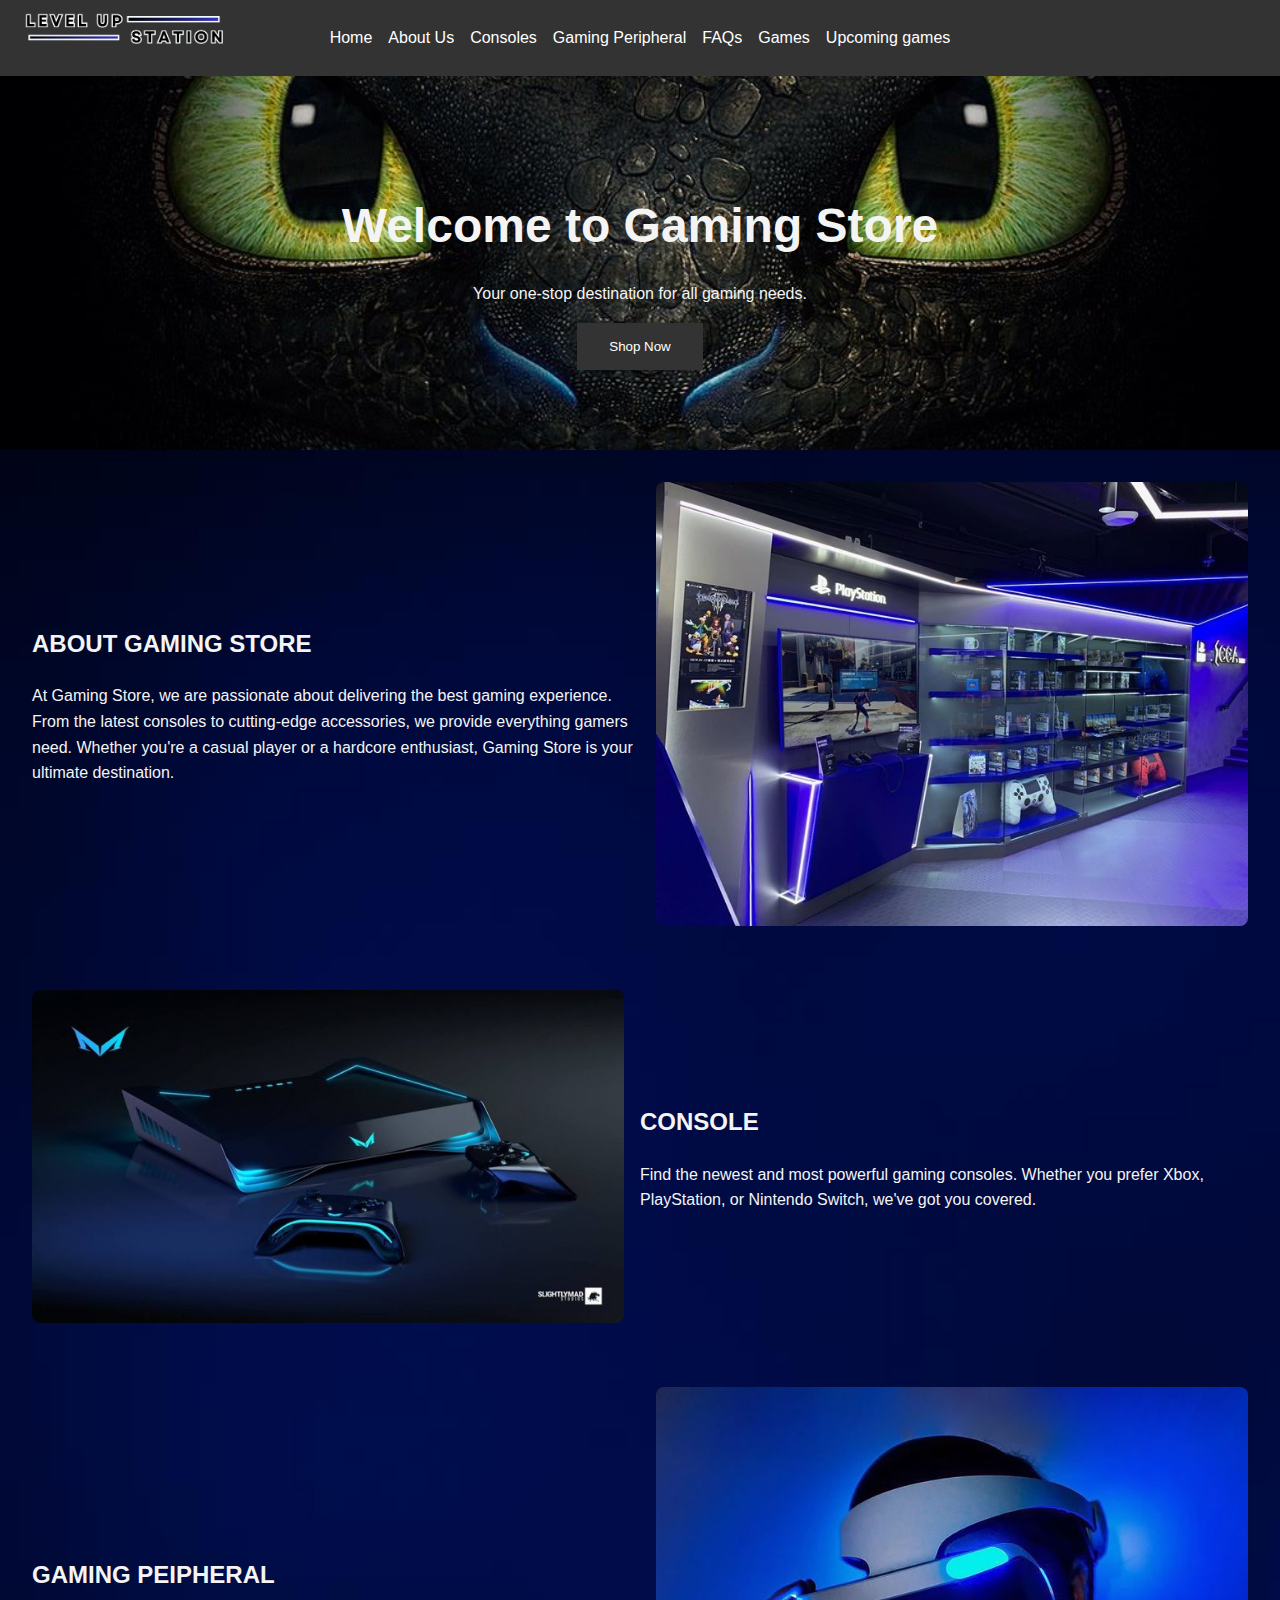
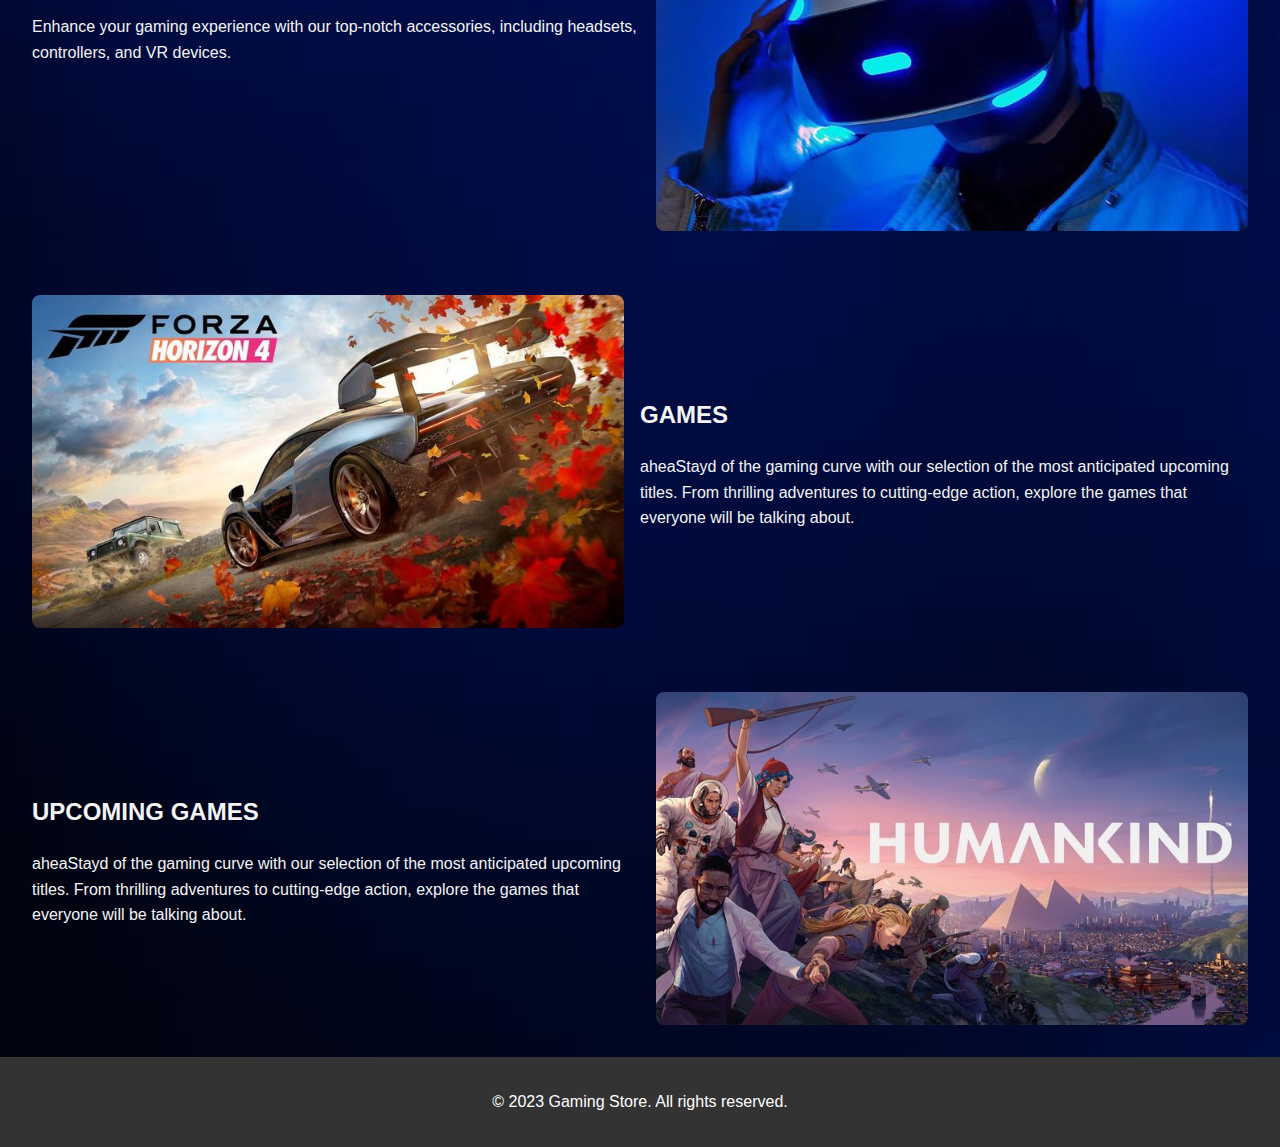
<file: index.html>
<!DOCTYPE html>
<html lang="en">
<head>
    <meta charset="UTF-8">
    <meta name="viewport" content="width=device-width, initial-scale=1.0">
    <title>Gaming Store - Home</title>
    <link rel="stylesheet" href="./style/home.css">
</head>
<body>
    <header>
        <div class="logo">
            <img src="./image/Gray_and_Black_Simple_Studio_Logo__3_-removebg-preview.png" alt="Logo">
        </div>
        <nav class="navbar">
            <div class="logo"></div>
            <!-- Hidden Checkbox -->
            <input type="checkbox" id="toggle-menu" class="toggle-menu">
            <!-- Label for Hamburger Icon -->
            <label for="toggle-menu" class="hamburger">&#9776;</label>
            <ul class="nav-links">
                <li><a href="./index.html">Home</a></li>
                <li><a href="./script/about_us.html">About Us</a></li>
                <li><a href="./script/console.html">Consoles</a></li>
                <li><a href="./script/gaming_peripheral.html">Gaming Peripheral</a></li>
                <li><a href="./script/faq.html">FAQs</a></li>
                <li><a href="./script/game_page.html">Games</a></li>
                <li><a href="./script/up_coming_games.html">Upcoming games</a></li>
            </ul>
          </nav>
             
    </header>

    <main>
        
        <section class="hero">
            <h1>Welcome to Gaming Store</h1>
            <p>Your one-stop destination for all gaming needs.</p>
            <button class="cta">Shop Now</button>
        </section>
        

        <!-- Introduction Section -->
<section class="sub-section1">
    <div class="content">
        <h2>ABOUT GAMING STORE</h2>
        <p>
            At Gaming Store, we are passionate about delivering the best gaming experience.
            From the latest consoles to cutting-edge accessories, we provide everything gamers need.
            Whether you're a casual player or a hardcore enthusiast, Gaming Store is your ultimate destination.
        </p>
    </div>
    <a href="./script/about_us.html">
    <img src="./image/download (1).jpeg" alt="Gaming Store" ></a>
</section>


        <!-- Latest Consoles Section -->
        <section class="sub-section">
            <a href="./script/console.html">
            <img src="./image/The future of Slightly Mad's Mad Box console that proposed VR gaming at 120 FPS is looking grim.jpeg" alt="Latest Consoles"></a>
            <div class="content">
                <h2>CONSOLE</h2>
                <p>
                    Find the newest and most powerful gaming consoles. Whether you prefer Xbox, PlayStation, or Nintendo Switch, we've got you covered.
                </p>
            </div>
        </section>

        <!-- Gaming Accessories Section -->
        <section class="sub-section">
            <a href="./script/gaming_peripheral.html">
            <img src="./image/Sony Confirms Next-Gen PlayStation VR2 is Coming to PS5.jpeg" alt="Gaming Accessories">
            </a>
            <div class="content">
                <h2>GAMING PEIPHERAL</h2>
                <p>
                    Enhance your gaming experience with our top-notch accessories, including headsets, controllers, and VR devices.
                </p>
            </div>
        </section>
        <section class="sub-section">
            <a href="./script/game_page.html">
            <img src="./image/Forza Horizon 4 announced, it’s the Test Drive Unlimited we’ve all been wishing for _ DriveMag Cars.jpeg" alt="Gaming Accessories">
            </a>
            <div class="content">
                <h2> GAMES</h2>
                <p>
                    aheaStayd of the gaming curve with our selection of the most anticipated upcoming titles. From thrilling adventures to cutting-edge action, explore the games that everyone will be talking about.                </p>
            </div>
        </section>
        <section class="sub-section">
            <a href="./script/up_coming_games.html">
            <img src="./image/Humankind (PC Steam).jpeg" alt="Gaming Accessories">
             </a>
            <div class="content">
                <h2>UPCOMING GAMES</h2>
                <p>
                    aheaStayd of the gaming curve with our selection of the most anticipated upcoming titles. From thrilling adventures to cutting-edge action, explore the games that everyone will be talking about.                </p>
            </div>
        </section>


    </main>

    <footer>
        <p>&copy; 2023 Gaming Store. All rights reserved.</p>
    </footer>
</body>
</html>
</file>
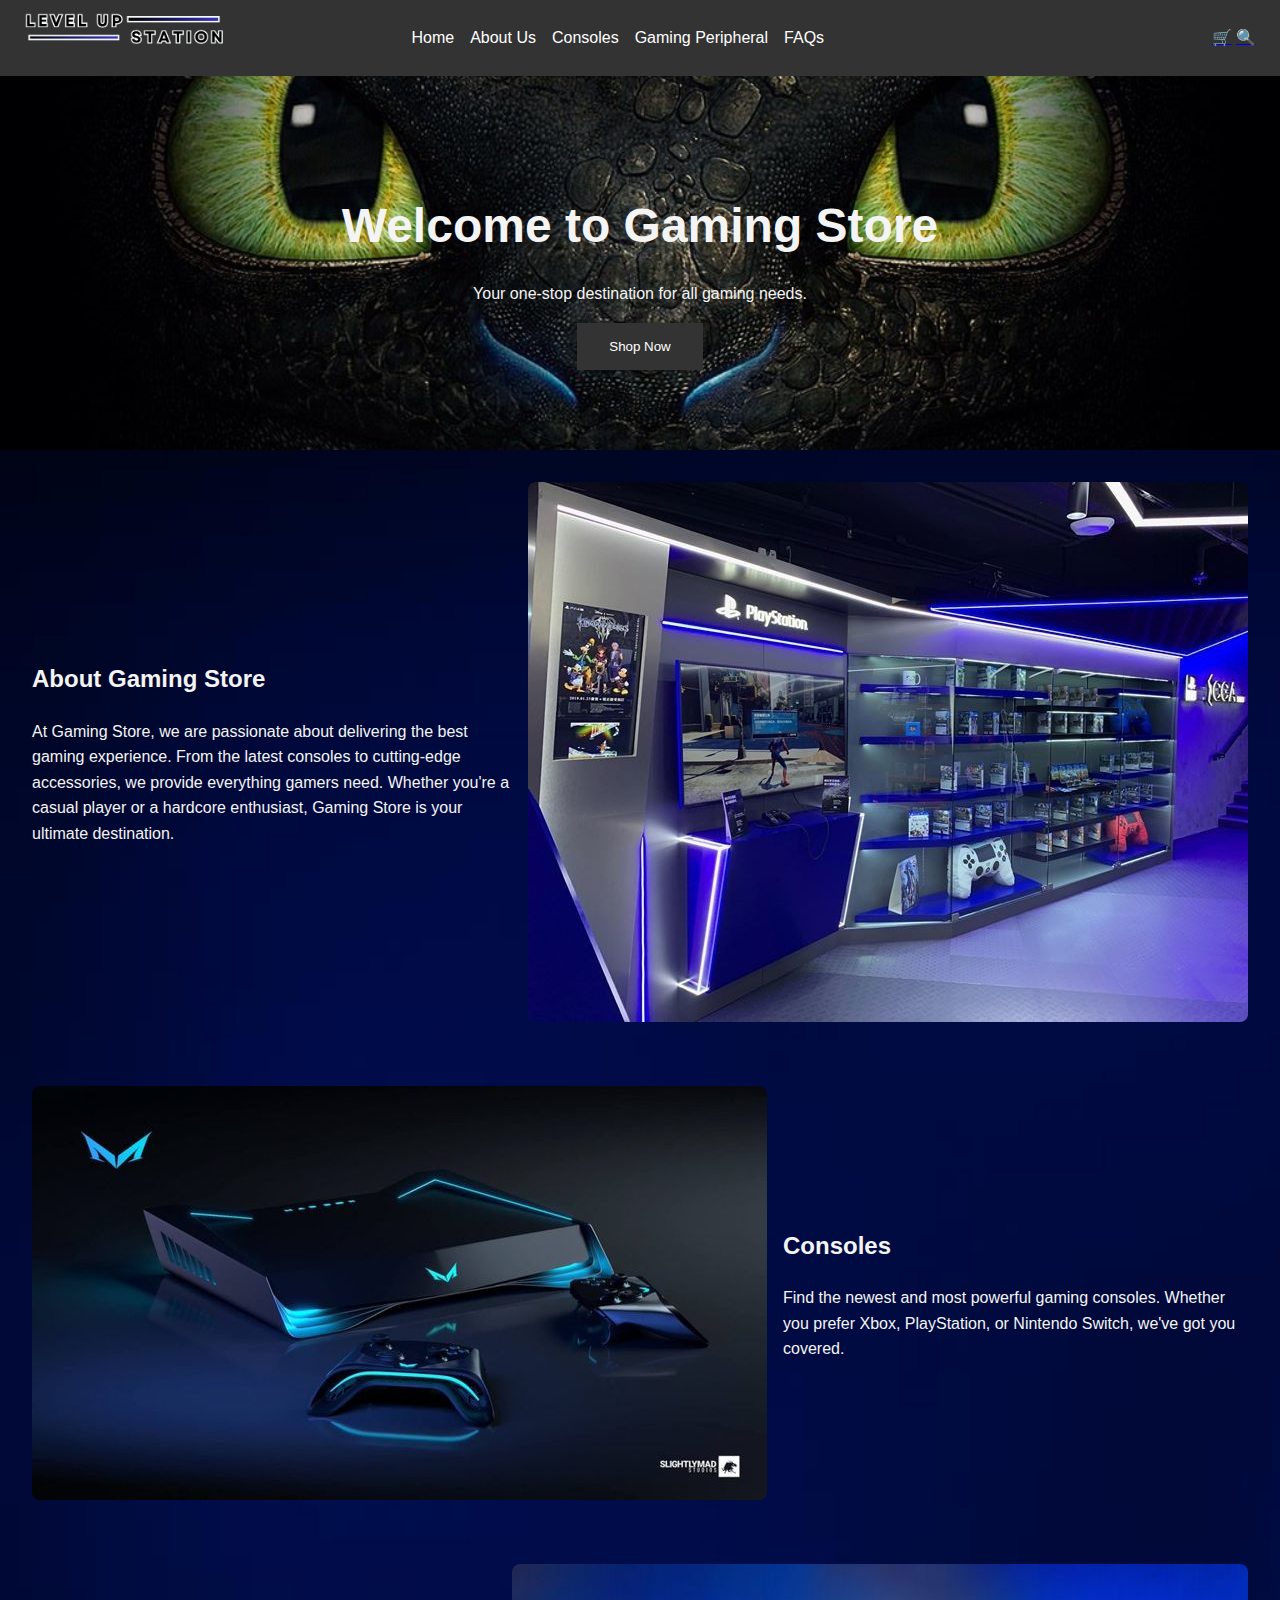
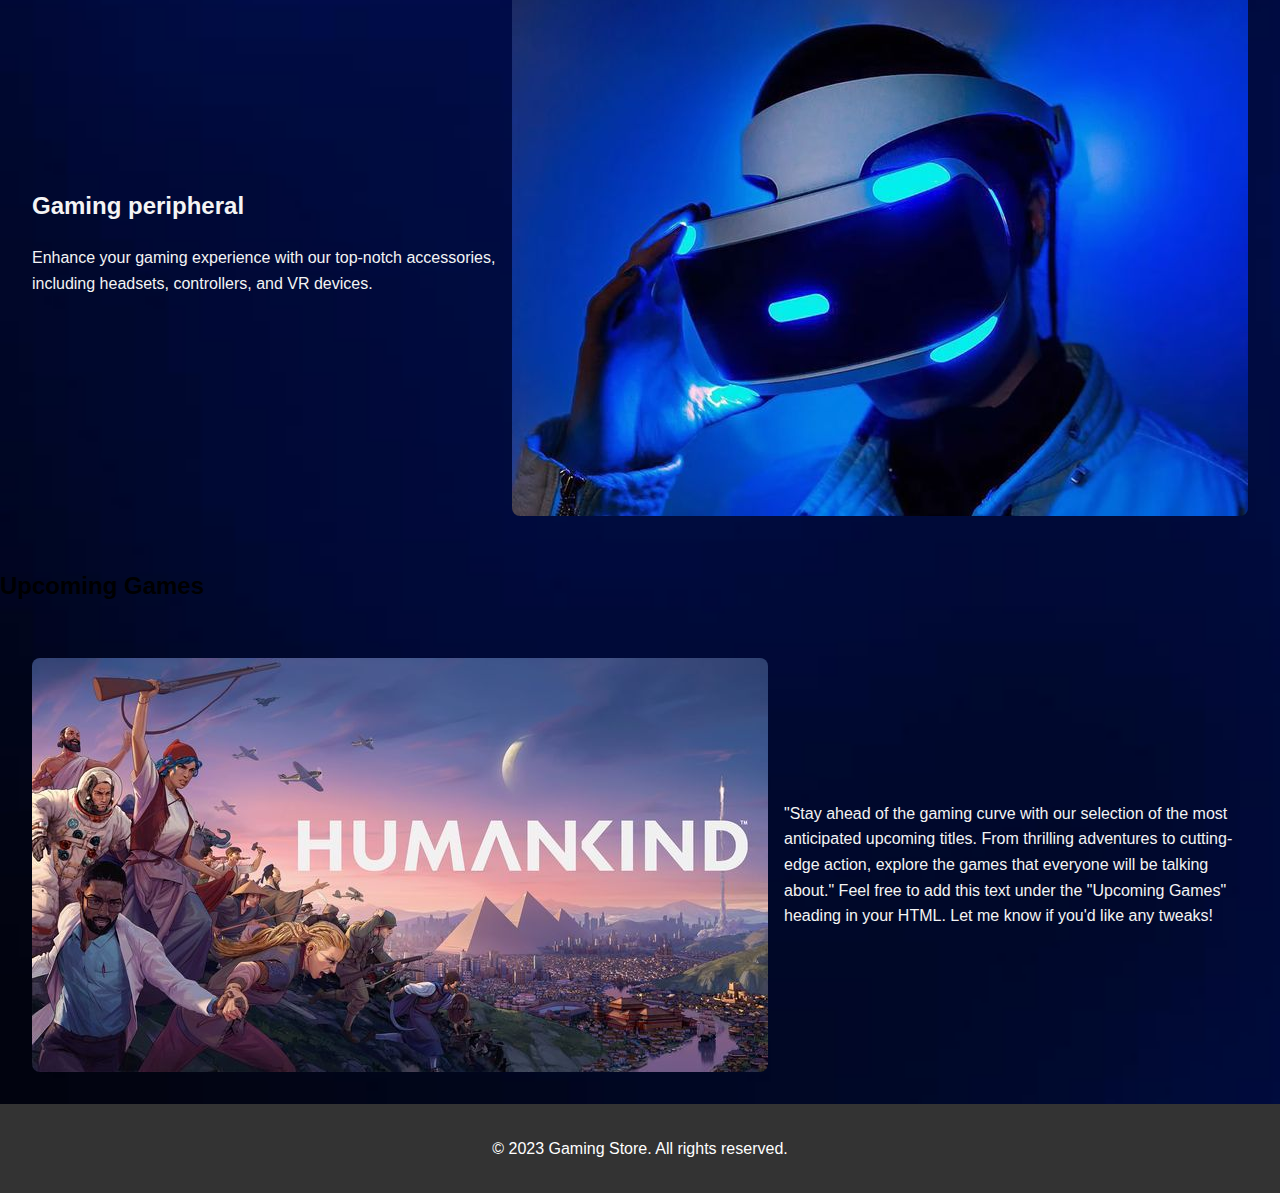
<file: home.html>
<!DOCTYPE html>
<html lang="en">
<head>
    <meta charset="UTF-8">
    <meta name="viewport" content="width=device-width, initial-scale=1.0">
    <title>Gaming Store - Home</title>
    <link rel="stylesheet" href="/style/home.css">
</head>
<body>
    <header>
        <div class="logo">
            <img src="/image/Gray_and_Black_Simple_Studio_Logo__3_-removebg-preview.png" alt="Logo">
            
        </div>
        <nav>
            <ul>
                <li><a href="/script/home.html">Home</a></li>
                <li><a href="/script/about us.html">About Us</a></li>
                <li><a href="/script/console.html">Consoles</a></li>
                <li><a href="/script/gaming peripheral.html">Gaming Peripheral</a></li>
                <li><a href="/script/faq.html">FAQs</a></li>
            </ul>
        </nav>
        <div class="cart-search">
            <a href="#" class="cart">🛒</a>
            <a href="#" class="search">🔍</a>
        </div>
    </header>

    <main>
        <!-- Hero Section -->
        <section class="hero">
            <h1>Welcome to Gaming Store</h1>
            <p>Your one-stop destination for all gaming needs.</p>
            <button class="cta">Shop Now</button>
            
        </section>

        <!-- Introduction Section -->
        <section class="sub-section">
            <img src="/image/download (1).jpeg" alt="Gaming Store">
            <div class="content">
                <h2>About Gaming Store</h2>
                <p>
                    At Gaming Store, we are passionate about delivering the best gaming experience.
                    From the latest consoles to cutting-edge accessories, we provide everything gamers need.
                    Whether you're a casual player or a hardcore enthusiast, Gaming Store is your ultimate destination.
                </p>
            </div>
        </section>

        <!-- Latest Consoles Section -->
        <section class="sub-section">
            <img src="/image/The future of Slightly Mad's Mad Box console that proposed VR gaming at 120 FPS is looking grim.jpeg" alt="Latest Consoles">
            <div class="content">
                <h2> Consoles</h2>
                <p>
                    Find the newest and most powerful gaming consoles. Whether you prefer Xbox, PlayStation, or Nintendo Switch, we've got you covered.
                </p>
            </div>
        </section>

        <!-- Gaming Accessories Section -->
        <section class="sub-section">
            <img src="/image/Sony Confirms Next-Gen PlayStation VR2 is Coming to PS5.jpeg" alt="Gaming Accessories">
            <div class="content">
                <h2>Gaming peripheral</h2>
                <p>
                    Enhance your gaming experience with our top-notch accessories, including headsets, controllers, and VR devices.
                </p>
            </div>
        </section>

        <section class="upcoming-games">
            <h2>Upcoming Games</h2>
            <div class="sub-section">
                <div class="content">
                    <p>"Stay ahead of the gaming curve with our selection of the most anticipated upcoming titles. From thrilling adventures to cutting-edge action, explore the games that everyone will be talking about."

Feel free to add this text under the "Upcoming Games" heading in your HTML. Let me know if you'd like any tweaks!</p>
                </div>
                <img src="/image/Humankind (PC Steam).jpeg" alt="Upcoming Game">
            </div>
        </section>
        
    <footer>
        <p>&copy; 2023 Gaming Store. All rights reserved.</p>
    </footer>

    <script>
        const hamburger = document.querySelector('.hamburger');
        const nav = document.querySelector('nav');

        hamburger.addEventListener('click', () => {
            hamburger.classList.toggle('active');
            nav.classList.toggle('active');
        });
    </script>
</body>
</html>
</file>
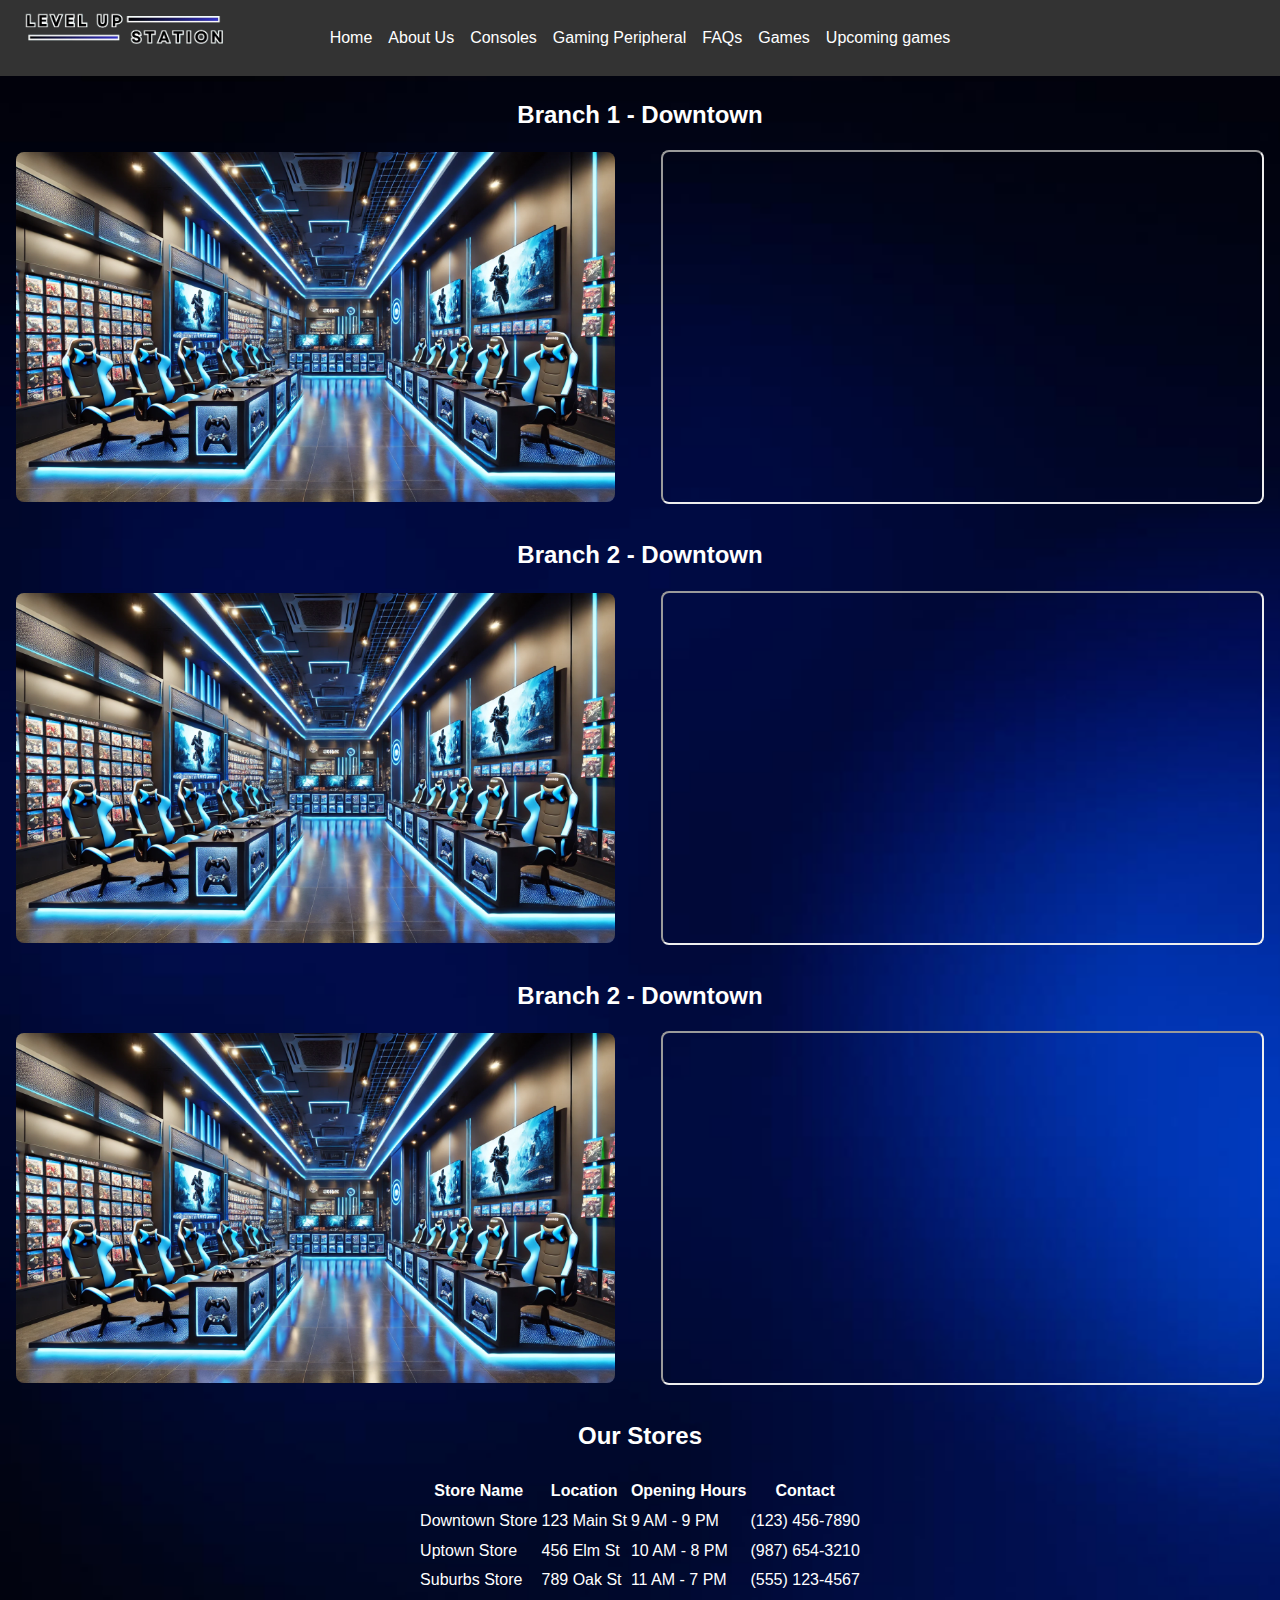
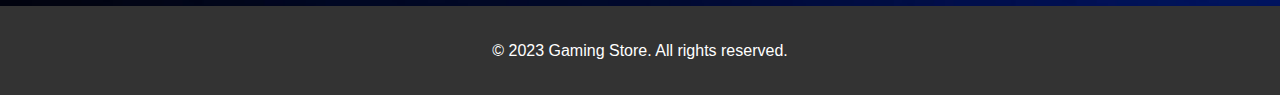
<file: script/about us.html>
<!DOCTYPE html>
<html lang="en">
<head>
    <meta charset="UTF-8">
    <meta name="viewport" content="width=device-width, initial-scale=1.0">
    <title>About Us - Gaming Store</title>
    <link rel="stylesheet" href="/style/aboutus.css">
</head>
<body>
    <header>
        <div class="logo">
            <img src="/image/Gray_and_Black_Simple_Studio_Logo__3_-removebg-preview.png" alt="Logo">
        </div>
        <nav class="navbar">
            <div class="logo"></div>
            <!-- Hidden Checkbox -->
            <input type="checkbox" id="toggle-menu" class="toggle-menu">
            <!-- Label for Hamburger Icon -->
            <label for="toggle-menu" class="hamburger">&#9776;</label>
            <ul class="nav-links">
                <li><a href="../index.html">Home</a></li>
                <li><a href="/script/about us.html">About Us</a></li>
                <li><a href="/script/console.html">Consoles</a></li>
                <li><a href="/script/gaming peripheral.html">Gaming Peripheral</a></li>
                <li><a href="/script/faq.html">FAQs</a></li>
                <li><a href="/script/game page.html">Games</a></li>
                <li><a href="/script/up coming games.html">Upcoming games</a></li>
            </ul>
          </nav>
             
             
    </header>
    <main>
<!-- Branch 1 -->
<section class="branch">
    <h2>Branch 1 - Downtown</h2>
    <div class="branch-content">
        <img src="/image/store1.webp" alt="Branch 1"class="map">
        <iframe
            src="https://www.google.com/maps/embed?pb=..."
            allowfullscreen=""
            loading="lazy">
        </iframe>
    </div>
</section>

        
<!-- Branch 2 -->
<section class="branch">
    <h2>Branch 2 - Downtown</h2>
    <div class="branch-content">
        <img src="/image/store1.webp" alt="Branch 2"class="map">
        <iframe
            src="https://www.google.com/maps/embed?pb=..."
            allowfullscreen=""
            loading="lazy">
            
        </iframe>
    </div>
</section>


<!-- Branch 3 -->
<section class="branch">
    <h2>Branch 2 - Downtown</h2>
    <div class="branch-content">
        <img src="/image/store1.webp" alt="Branch 2"class="map">
        <iframe
            src="https://www.google.com/maps/embed?pb=..."
            allowfullscreen=""
            loading="lazy">
        </iframe>
    </div>
</section>

        <!-- Store Details Table -->
        <section class="store-details">
            <h2>Our Stores</h2>
            <div class="table">
                <table>
                    <thead>
                        <tr>
                            <th>Store Name</th>
                            <th>Location</th>
                            <th>Opening Hours</th>
                            <th>Contact</th>
                        </tr>
                    </thead>
                    <tbody>
                        <tr>
                            <td>Downtown Store</td>
                            <td>123 Main St</td>
                            <td>9 AM - 9 PM</td>
                            <td>(123) 456-7890</td>
                        </tr>
                        <tr>
                            <td>Uptown Store</td>
                            <td>456 Elm St</td>
                            <td>10 AM - 8 PM</td>
                            <td>(987) 654-3210</td>
                        </tr>
                        <tr>
                            <td>Suburbs Store</td>
                            <td>789 Oak St</td>
                            <td>11 AM - 7 PM</td>
                            <td>(555) 123-4567</td>
                        </tr>
                    </tbody>
                </table>
            </div>
        </section>
    </main>

    <footer>
        <p>&copy; 2023 Gaming Store. All rights reserved.</p>
    </footer>
</body>
</html>
</file>
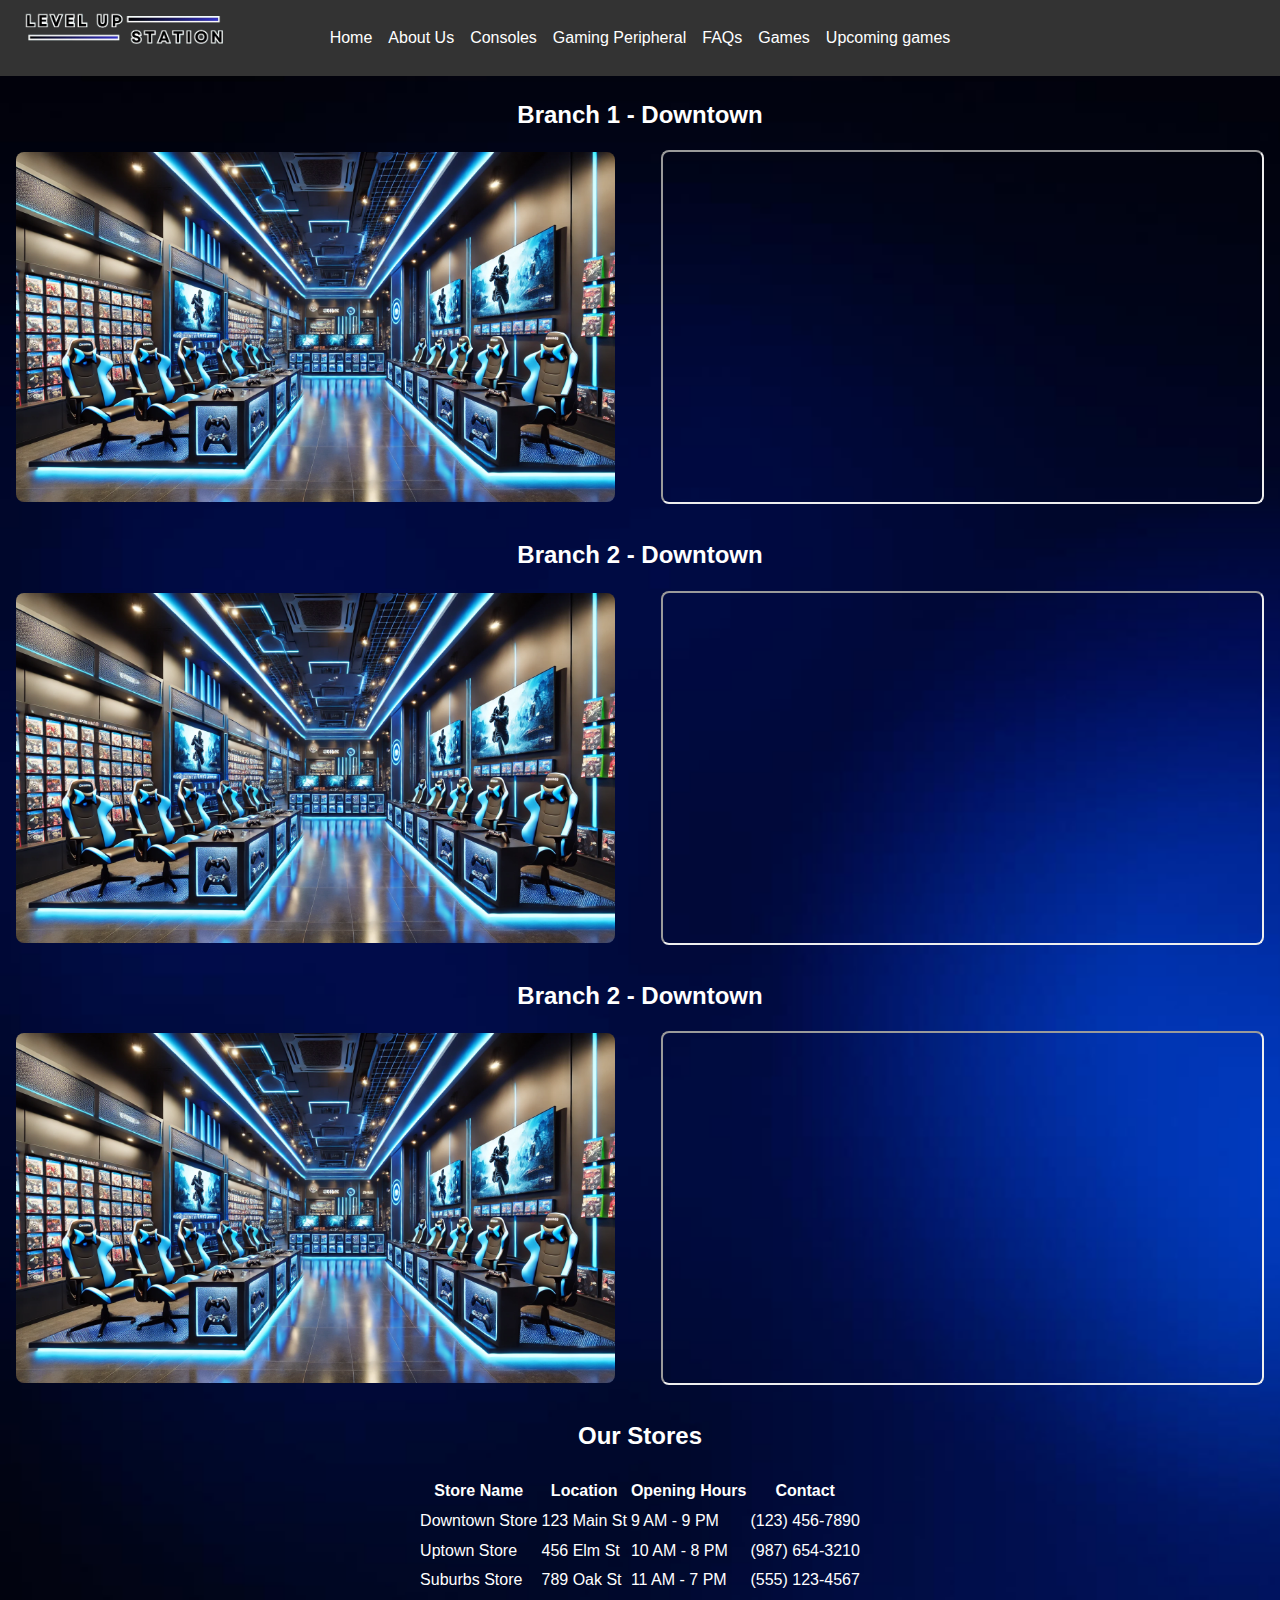
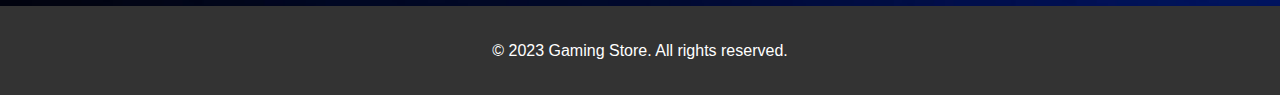
<file: script/about_us.html>
<!DOCTYPE html>
<html lang="en">
<head>
    <meta charset="UTF-8">
    <meta name="viewport" content="width=device-width, initial-scale=1.0">
    <title>About Us - Gaming Store</title>
    <link rel="stylesheet" href="../style/aboutus.css">
</head>
<body>
    <header>
        <div class="logo">
            <img src="../image/Gray_and_Black_Simple_Studio_Logo__3_-removebg-preview.png" alt="Logo">
        </div>
        <nav class="navbar">
            <div class="logo"></div>
            <!-- Hidden Checkbox -->
            <input type="checkbox" id="toggle-menu" class="toggle-menu">
            <!-- Label for Hamburger Icon -->
            <label for="toggle-menu" class="hamburger">&#9776;</label>
            <ul class="nav-links">
                <li><a href="../index.html">Home</a></li>
                <li><a href="./about_us.html">About Us</a></li>
                <li><a href="./console.html">Consoles</a></li>
                <li><a href="./gaming_peripheral.html">Gaming Peripheral</a></li>
                <li><a href="./faq.html">FAQs</a></li>
                <li><a href="./game_page.html">Games</a></li>
                <li><a href="./up_coming_games.html">Upcoming games</a></li>
            </ul>
          </nav>
             
             
    </header>
    <main>
<!-- Branch 1 -->
<section class="branch">
    <h2>Branch 1 - Downtown</h2>
    <div class="branch-content">
        <img src="../image/store1.webp" alt="Branch 1"class="map">
        <iframe
            src="https://www.google.com/maps/embed?pb=..."
            allowfullscreen=""
            loading="lazy">
        </iframe>
    </div>
</section>

        
<!-- Branch 2 -->
<section class="branch">
    <h2>Branch 2 - Downtown</h2>
    <div class="branch-content">
        <img src="../image/store1.webp" alt="Branch 2"class="map">
        <iframe
            src="https://www.google.com/maps/embed?pb=..."
            allowfullscreen=""
            loading="lazy">
            
        </iframe>
    </div>
</section>


<!-- Branch 3 -->
<section class="branch">
    <h2>Branch 2 - Downtown</h2>
    <div class="branch-content">
        <img src="../image/store1.webp" alt="Branch 2"class="map">
        <iframe
            src="https://www.google.com/maps/embed?pb=..."
            allowfullscreen=""
            loading="lazy">
        </iframe>
    </div>
</section>

        <!-- Store Details Table -->
        <section class="store-details">
            <h2>Our Stores</h2>
            <div class="table">
                <table>
                    <thead>
                        <tr>
                            <th>Store Name</th>
                            <th>Location</th>
                            <th>Opening Hours</th>
                            <th>Contact</th>
                        </tr>
                    </thead>
                    <tbody>
                        <tr>
                            <td>Downtown Store</td>
                            <td>123 Main St</td>
                            <td>9 AM - 9 PM</td>
                            <td>(123) 456-7890</td>
                        </tr>
                        <tr>
                            <td>Uptown Store</td>
                            <td>456 Elm St</td>
                            <td>10 AM - 8 PM</td>
                            <td>(987) 654-3210</td>
                        </tr>
                        <tr>
                            <td>Suburbs Store</td>
                            <td>789 Oak St</td>
                            <td>11 AM - 7 PM</td>
                            <td>(555) 123-4567</td>
                        </tr>
                    </tbody>
                </table>
            </div>
        </section>
    </main>

    <footer>
        <p>&copy; 2023 Gaming Store. All rights reserved.</p>
    </footer>
</body>
</html>
</file>
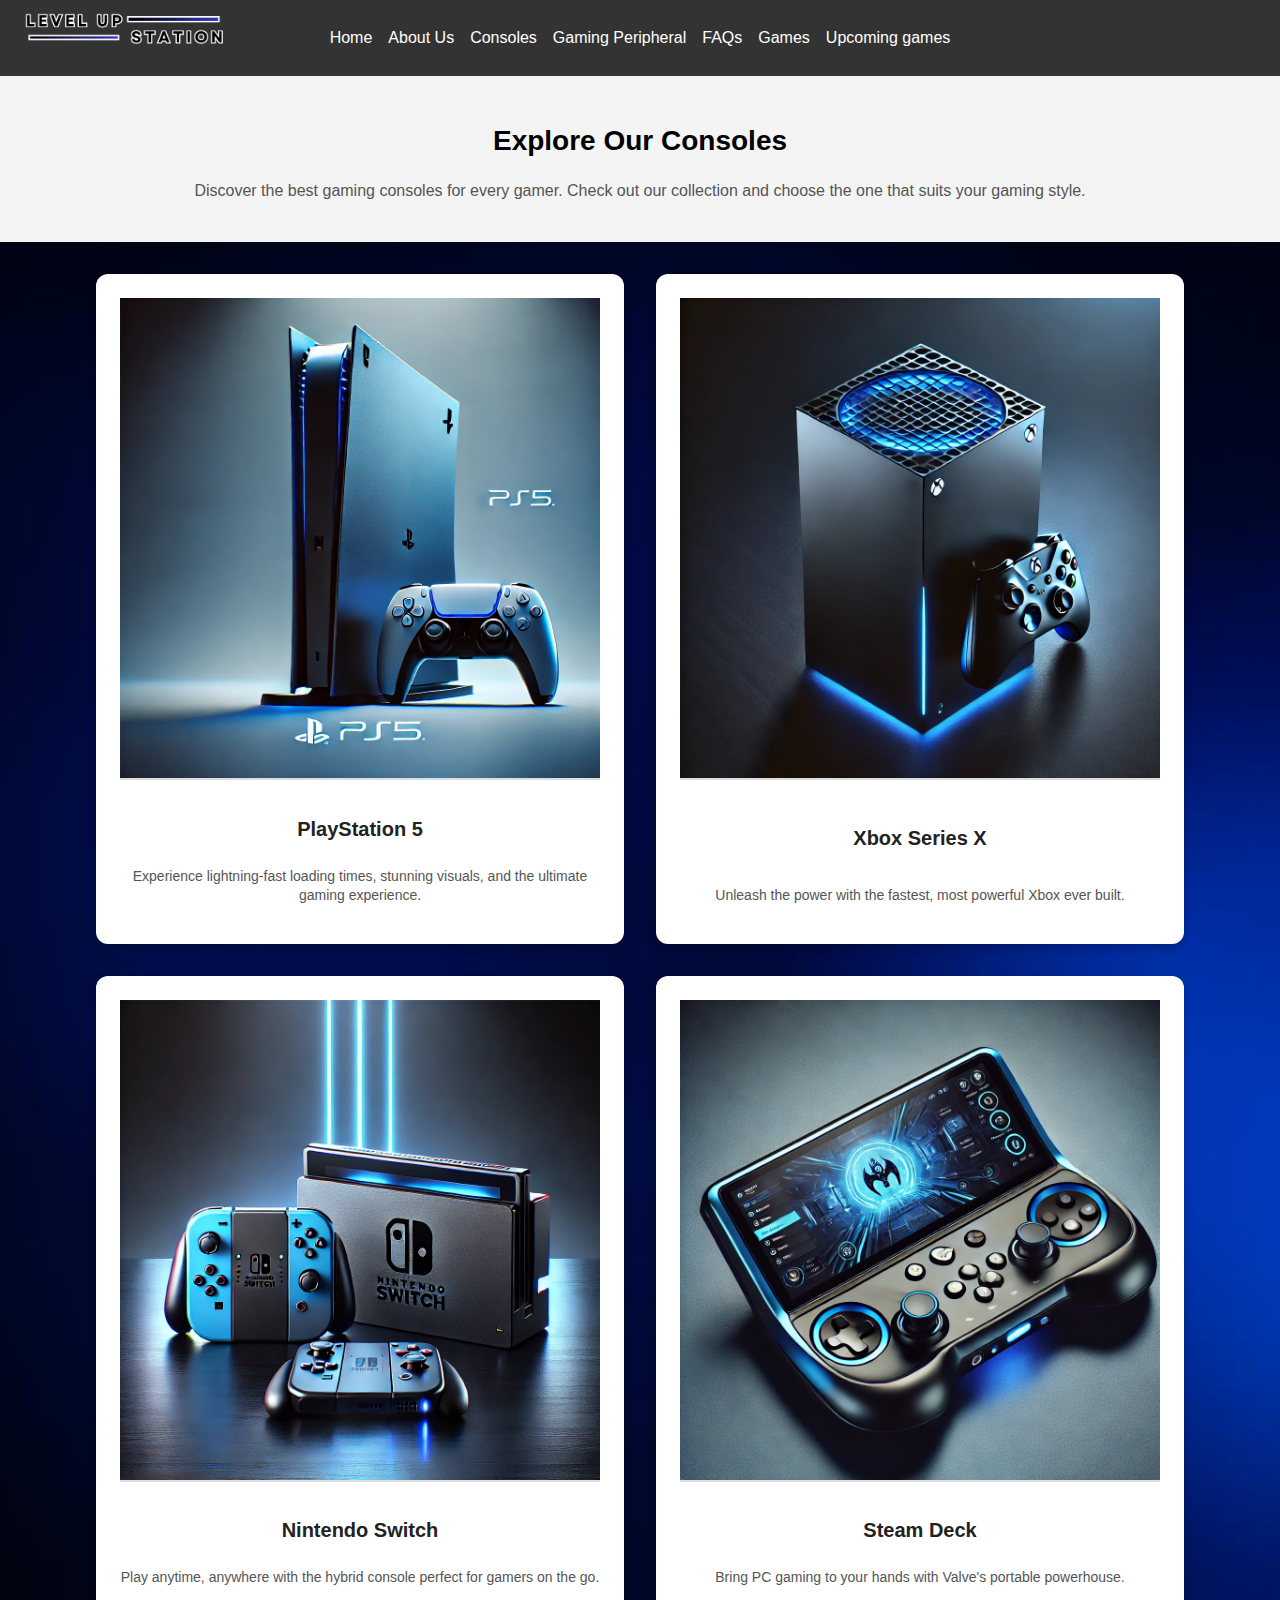
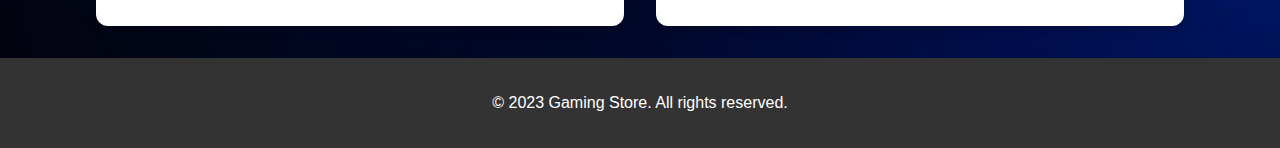
<file: script/console.html>
<!DOCTYPE html>
<html lang="en">
<head>
    <meta charset="UTF-8">
    <meta name="viewport" content="width=device-width, initial-scale=1.0">
    <title>Gaming Store - Consoles</title>
    <link rel="stylesheet" href="../style/console.css">
</head>
<body>
    <header>
        <div class="logo">
            <img src="../image/Gray_and_Black_Simple_Studio_Logo__3_-removebg-preview.png" alt="Logo">
        </div>
        <nav class="navbar">
            <div class="logo"></div>
            <!-- Hidden Checkbox -->
            <input type="checkbox" id="toggle-menu" class="toggle-menu">
            <!-- Label for Hamburger Icon -->
            <label for="toggle-menu" class="hamburger">&#9776;</label>
            <ul class="nav-links">
                <li><a href="../index.html">Home</a></li>
                <li><a href="./about us.html">About Us</a></li>
                <li><a href="./console.html">Consoles</a></li>
                <li><a href="./gaming_peripheral.html">Gaming Peripheral</a></li>
                <li><a href="./faq.html">FAQs</a></li>
                <li><a href="./game page.html">Games</a></li>
                <li><a href="./up_coming_games.html">Upcoming games</a></li>
            </ul>
          </nav>
             
    </header>

    <main class="console-page">
        <!-- Intro Section -->
        <section class="intro">
            <h1>Explore Our Consoles</h1>
            <p>Discover the best gaming consoles for every gamer. Check out our collection and choose the one that suits your gaming style.</p>
        </section>

        <!-- Console Cards Section -->
        <section class="console-cards">
            <div class="console-card">
                <img src="../image/ps5.webp" alt="Console 1">
                <h2>PlayStation 5</h2>
                <p>Experience lightning-fast loading times, stunning visuals, and the ultimate gaming experience.</p>
                <span class=price> 149,000lkr</span>
            </div>
            <div class="console-card">
                <img src="../image/xbox.webp" alt="Console 2">
                <h2>Xbox Series X</h2>
                <p>Unleash the power with the fastest, most powerful Xbox ever built.</p>
                <span class=price> 159,000lkr</span>
            </div>
            <div class="console-card">
                <img src="../image/nintendo switch.webp" alt="Console 3">
                <h2>Nintendo Switch</h2>
                <p>Play anytime, anywhere with the hybrid console perfect for gamers on the go.</p>
                <span class=price> 129,000lkr</span>
            </div>
            <div class="console-card">
                <img src="../image/steam deck.webp" alt="Console 4">
                <h2>Steam Deck</h2>
                <p>Bring PC gaming to your hands with Valve's portable powerhouse.</p>
                <span class=price> 139,000lkr</span>
            </div>
        </section>
    </main>

    <footer>
        <p>&copy; 2023 Gaming Store. All rights reserved.</p>
    </footer>
</body>
</html>
</file>
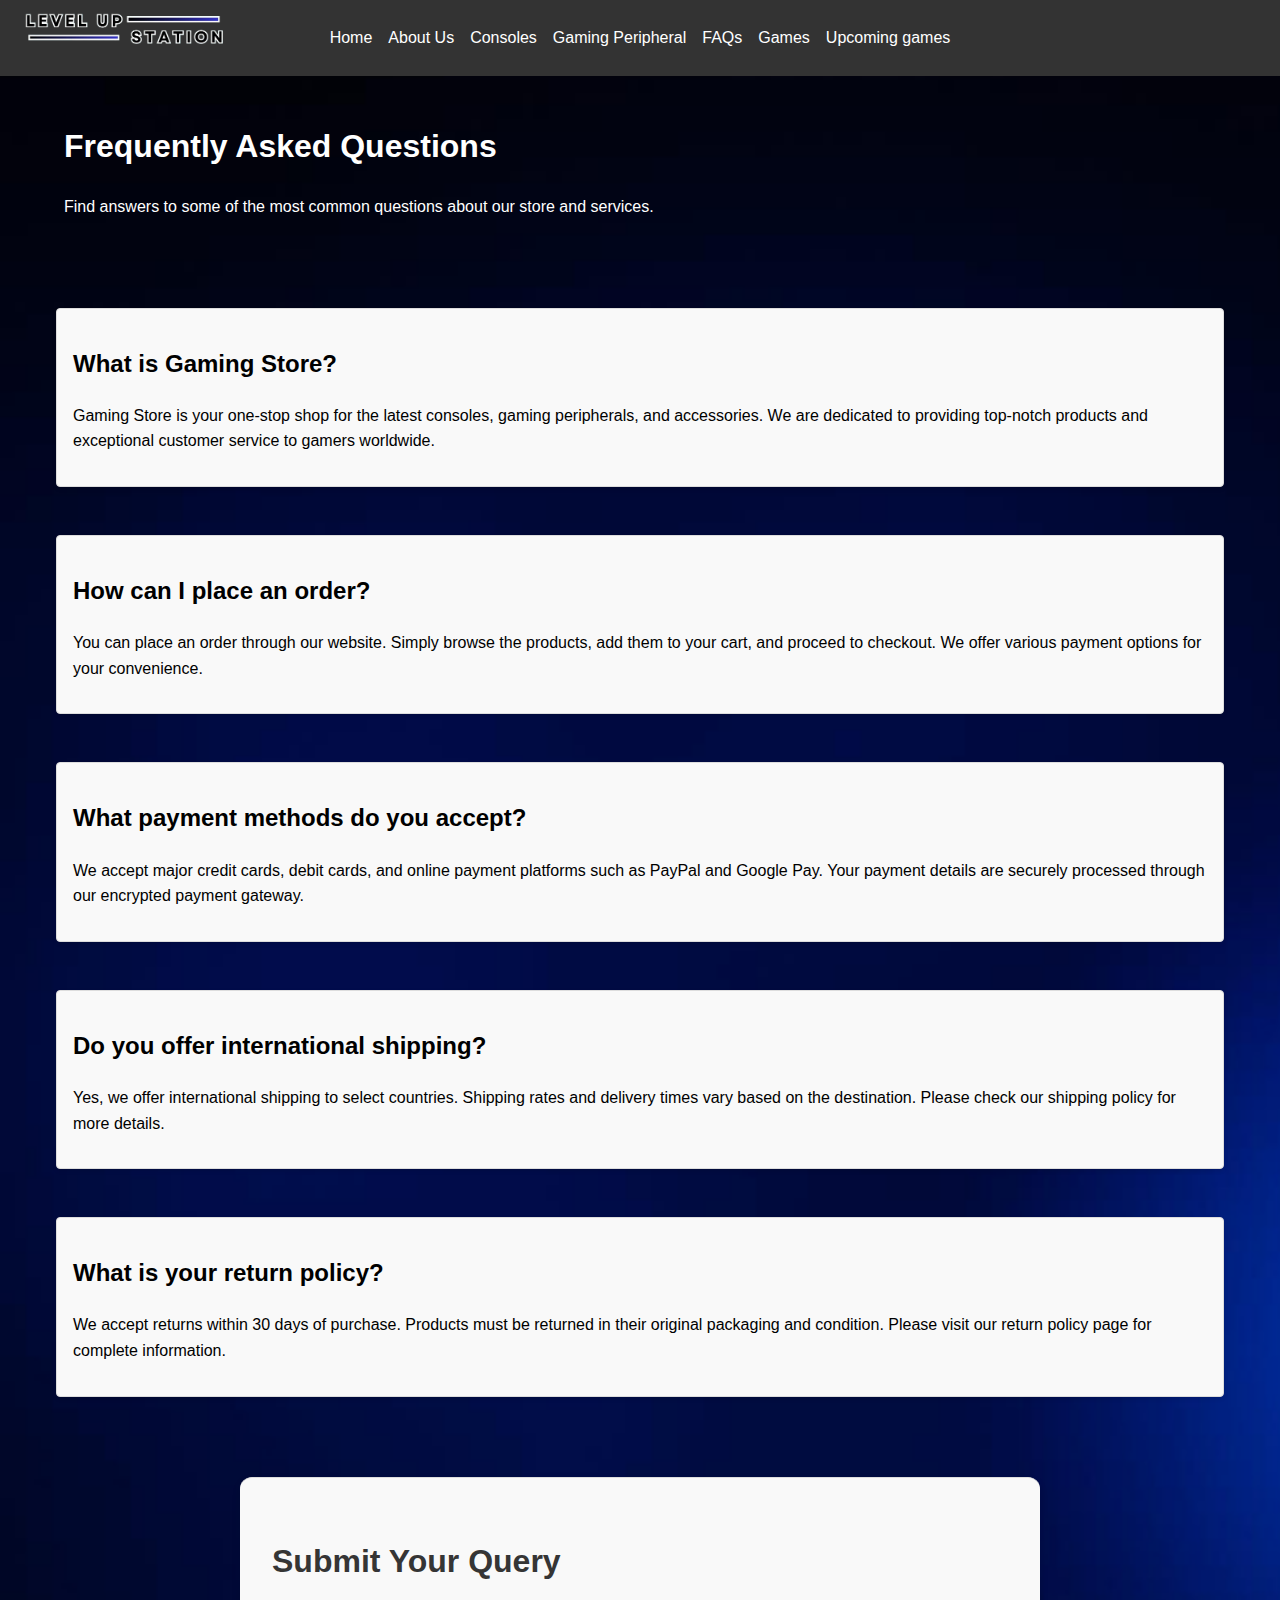
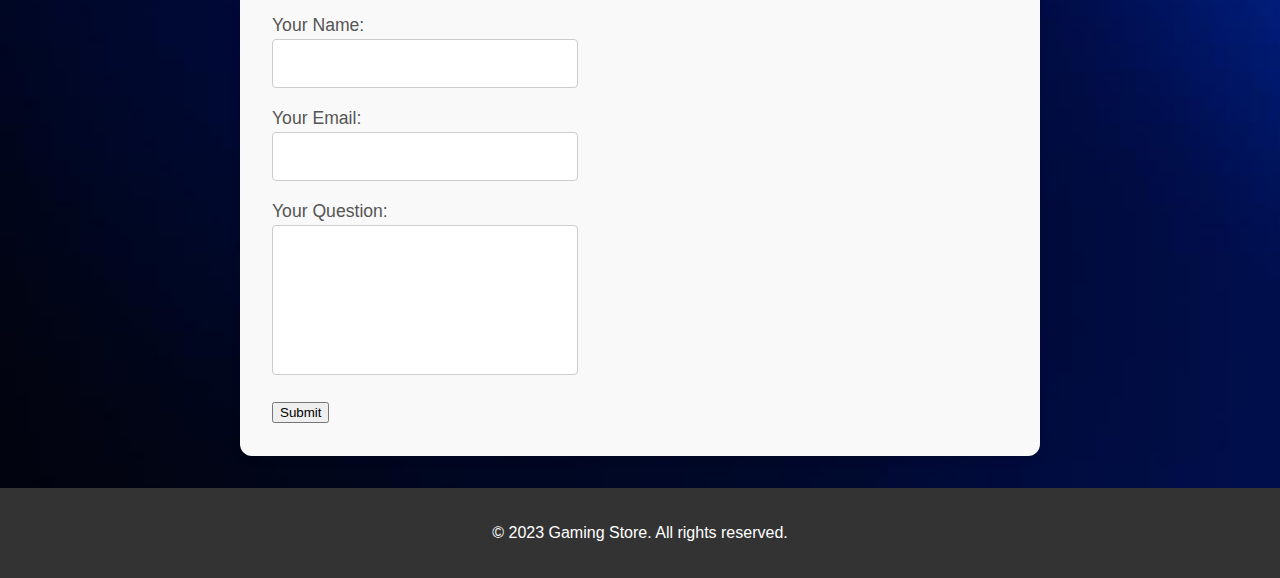
<file: script/FaQ.html>
<!DOCTYPE html>
<html lang="en">
<head>
    <meta charset="UTF-8">
    <meta name="viewport" content="width=device-width, initial-scale=1.0">
    <title>Gaming Store - FAQs</title>
    <link rel="stylesheet" href="../style/FaQ.css">
</head>
<body>
    <header>
        <div class="logo">
            <img src="../image/Gray_and_Black_Simple_Studio_Logo__3_-removebg-preview.png" alt="Logo">
        </div>
        <nav class="navbar">
            <div class="logo"></div>
            <!-- Hidden Checkbox -->
            <input type="checkbox" id="toggle-menu" class="toggle-menu">
            <!-- Label for Hamburger Icon -->
            <label for="toggle-menu" class="hamburger">&#9776;</label>
            <ul class="nav-links">
                <li><a href="../index.html">Home</a></li>
                <li><a href="./about_us.html">About Us</a></li>
                <li><a href="./console.html">Consoles</a></li>
                <li><a href="./gaming_peripheral.html">Gaming Peripheral</a></li>
                <li><a href="./faq.html">FAQs</a></li>
                <li><a href="./game_page.html">Games</a></li>
                <li><a href="./up_coming_games.html">Upcoming games</a></li>
            </ul>
          </nav>
             
    </header>

    <main>
        <section class="intro">
            <h1>Frequently Asked Questions</h1>
            <p>Find answers to some of the most common questions about our store and services.</p>
        </section>
    
        <section class="faq">
            <div class="faq-item">
                <h2>What is Gaming Store?</h2>
                <p>Gaming Store is your one-stop shop for the latest consoles, gaming peripherals, and accessories. We are dedicated to providing top-notch products and exceptional customer service to gamers worldwide.</p>
            </div>
            <div class="faq-item">
                <h2>How can I place an order?</h2>
                <p>You can place an order through our website. Simply browse the products, add them to your cart, and proceed to checkout. We offer various payment options for your convenience.</p>
            </div>
            <div class="faq-item">
                <h2>What payment methods do you accept?</h2>
                <p>We accept major credit cards, debit cards, and online payment platforms such as PayPal and Google Pay. Your payment details are securely processed through our encrypted payment gateway.</p>
            </div>
            <div class="faq-item">
                <h2>Do you offer international shipping?</h2>
                <p>Yes, we offer international shipping to select countries. Shipping rates and delivery times vary based on the destination. Please check our shipping policy for more details.</p>
            </div>
            <div class="faq-item">
                <h2>What is your return policy?</h2>
                <p>We accept returns within 30 days of purchase. Products must be returned in their original packaging and condition. Please visit our return policy page for complete information.</p>
            </div>
        </section>
    
        <section class="query-form">
            <h2>Submit Your Query</h2>
            <form action="/submit-query" method="POST">
                <div class="form-group">
                    <label for="name">Your Name:</label>
                    <input type="text" id="name" name="name" required>
                </div>
                <div class="form-group">
                    <label for="email">Your Email:</label>
                    <input type="email" id="email" name="email" required>
                </div>
                <div class="form-group">
                    <label for="message">Your Question:</label>
                    <textarea id="message" name="message" rows="5" required></textarea>
                </div>
                <button type="submit">Submit</button>
            </form>
        </section>
    </main>
    

    <footer>
        <p>&copy; 2023 Gaming Store. All rights reserved.</p>
    </footer>
</body>
</html>
</file>
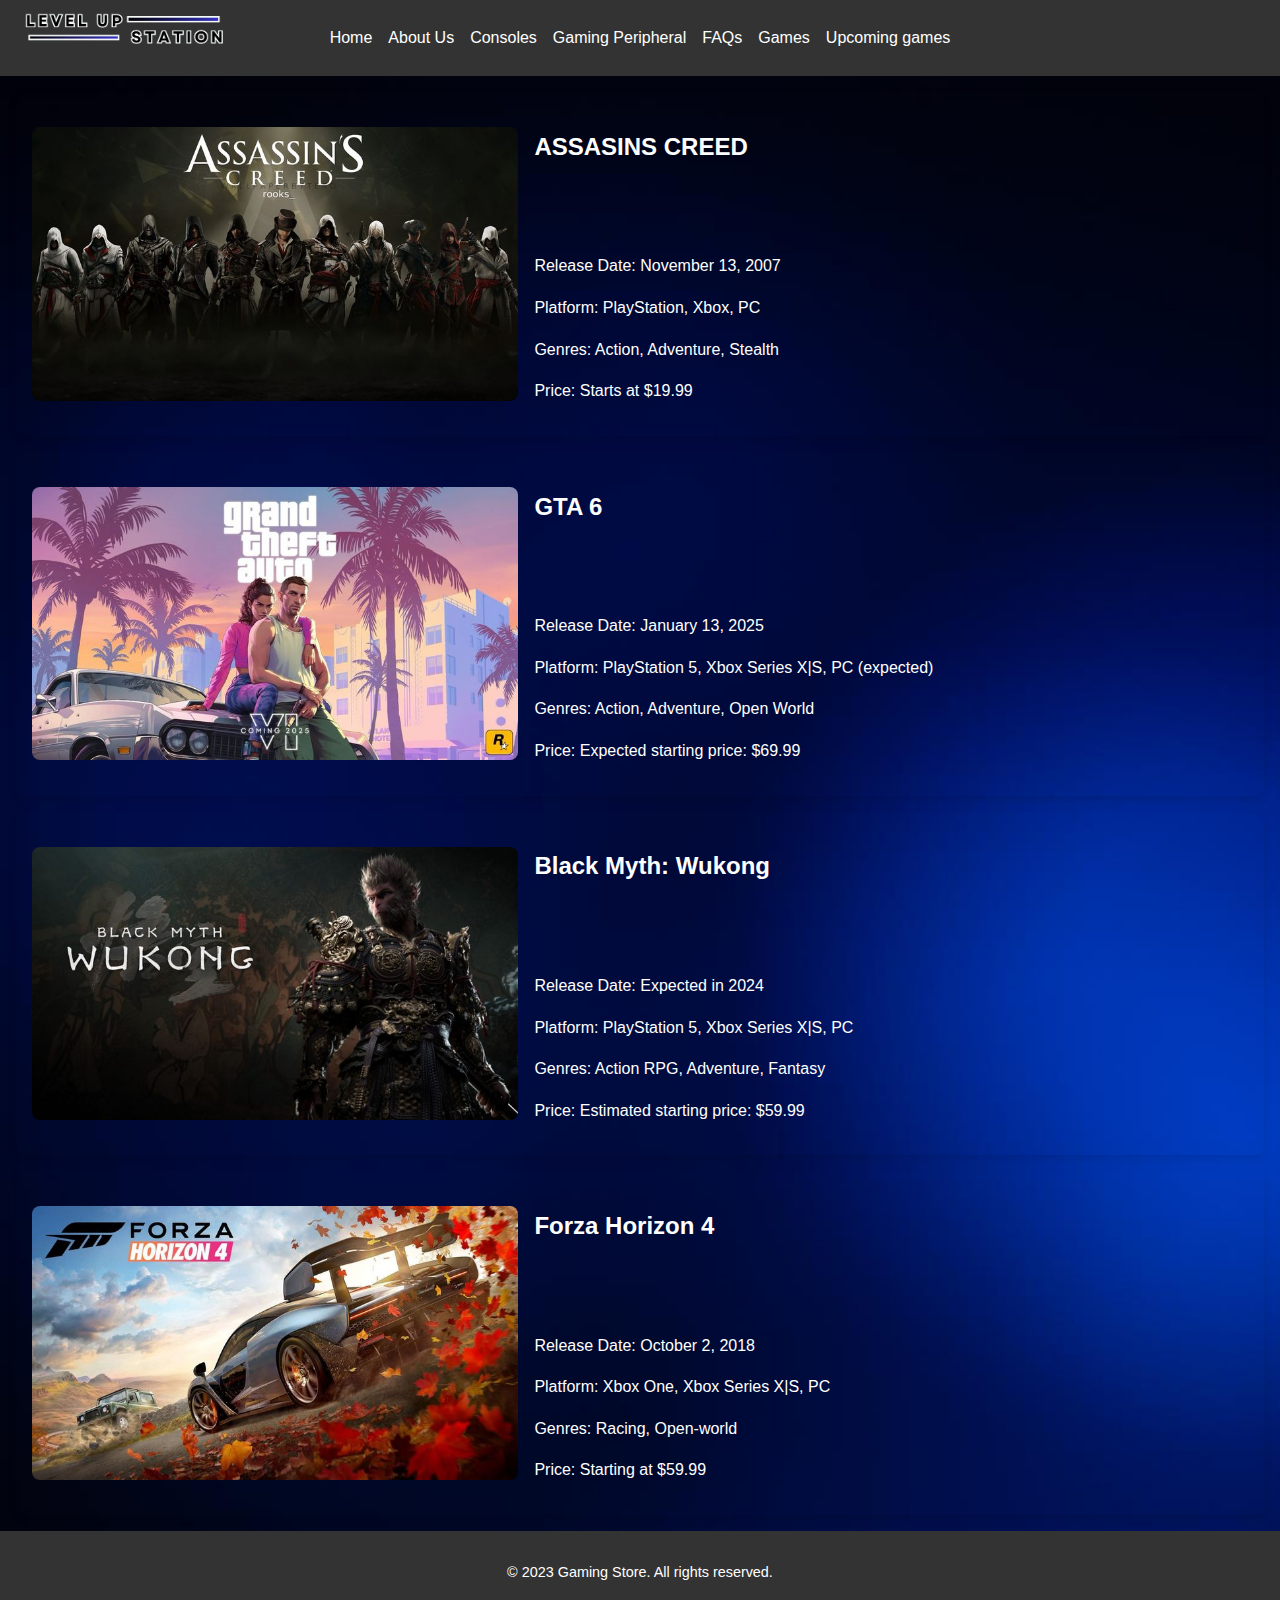
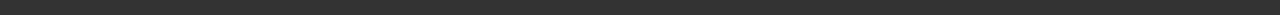
<file: script/game page.html>
<!DOCTYPE html>
<html lang="en">
<head>
    <meta charset="UTF-8">
    <meta name="viewport" content="width=device-width, initial-scale=1.0">
    <title>Gaming Store - Games</title>
    <link rel="stylesheet" href="/style/game page.css">
</head>
<body>
    <header class="global-header">
        <div class="logo">
            <img src="/image/Gray_and_Black_Simple_Studio_Logo__3_-removebg-preview.png" alt="Logo">
        </div>
        <nav class="navbar">
            <div class="logo"></div>
            <!-- Hidden Checkbox -->
            <input type="checkbox" id="toggle-menu" class="toggle-menu">
            <!-- Label for Hamburger Icon -->
            <label for="toggle-menu" class="hamburger">&#9776;</label>
            <ul class="nav-links">
                <li><a href="/script/home.html">Home</a></li>
                <li><a href="/script/about us.html">About Us</a></li>
                <li><a href="/script/console.html">Consoles</a></li>
                <li><a href="/script/gaming peripheral.html">Gaming Peripheral</a></li>
                <li><a href="/script/faq.html">FAQs</a></li>
                <li><a href="/script/game page.html">Games</a></li>
                <li><a href="/script/up coming games.html">Upcoming games</a></li>
            </ul>
        </nav>
    </header>

    <main>
        <section class="game">
            <img src="/image/assassins creed.jfif" alt="Game 1">
            <div class="content">
                <h2>ASSASINS CREED</h2>
                <p>Description: Ride and fight through epic historical adventures, using stealth and strategy to survive while shaping history.</p>
                <p>Release Date: November 13, 2007</p>
                <p>Platform: PlayStation, Xbox, PC</p>
                <p>Genres: Action, Adventure, Stealth</p>
                <p>Price: Starts at $19.99</p>
            </div>
        </section>

        <section class="game">
            <img src="/image/GTA 6.jfif" alt="Game 2">
            <div class="content">
                <h2>GTA 6</h2>
                <p>Description: Experience the next evolution of the Grand Theft Auto series with an expansive open world, engaging storylines, and groundbreaking gameplay.</p>
                <p>Release Date: January 13, 2025</p>
                <p>Platform: PlayStation 5, Xbox Series X|S, PC (expected)</p>
                <p>Genres: Action, Adventure, Open World</p>
                <p>Price: Expected starting price: $69.99</p>
            </div>
        </section>

        <section class="game">
            <img src="/image/wukong.jfif" alt="Game 3">
            <div class="content">
                <h2>Black Myth: Wukong</h2>
                <p>Description: Black Myth: Wukong is an action RPG inspired by the Chinese classic "Journey to the West." Play as the Monkey King, battling mystical creatures in a rich fantasy world.</p>
                <p>Release Date: Expected in 2024</p>
                <p>Platform: PlayStation 5, Xbox Series X|S, PC</p>
                <p>Genres: Action RPG, Adventure, Fantasy</p>
                <p>Price: Estimated starting price: $59.99</p>
            </div>
        </section>

        <section class="game">
            <img src="/image/Forza Horizon 4 announced, it’s the Test Drive Unlimited we’ve all been wishing for _ DriveMag Cars.jpeg" alt="Game 4">
            <div class="content">
                <h2>Forza Horizon 4</h2>
                <p>Description: Forza Horizon 4 is an open-world racing game set in a dynamic United Kingdom, featuring changing seasons that affect driving conditions.</p>
                <p>Release Date: October 2, 2018</p>
                <p>Platform: Xbox One, Xbox Series X|S, PC</p>
                <p>Genres: Racing, Open-world</p>
                <p>Price: Starting at $59.99</p>
            </div>
        </section>
    </main>

    <footer class="global-footer">
        <p>&copy; 2023 Gaming Store. All rights reserved.</p>
    </footer>
</file>
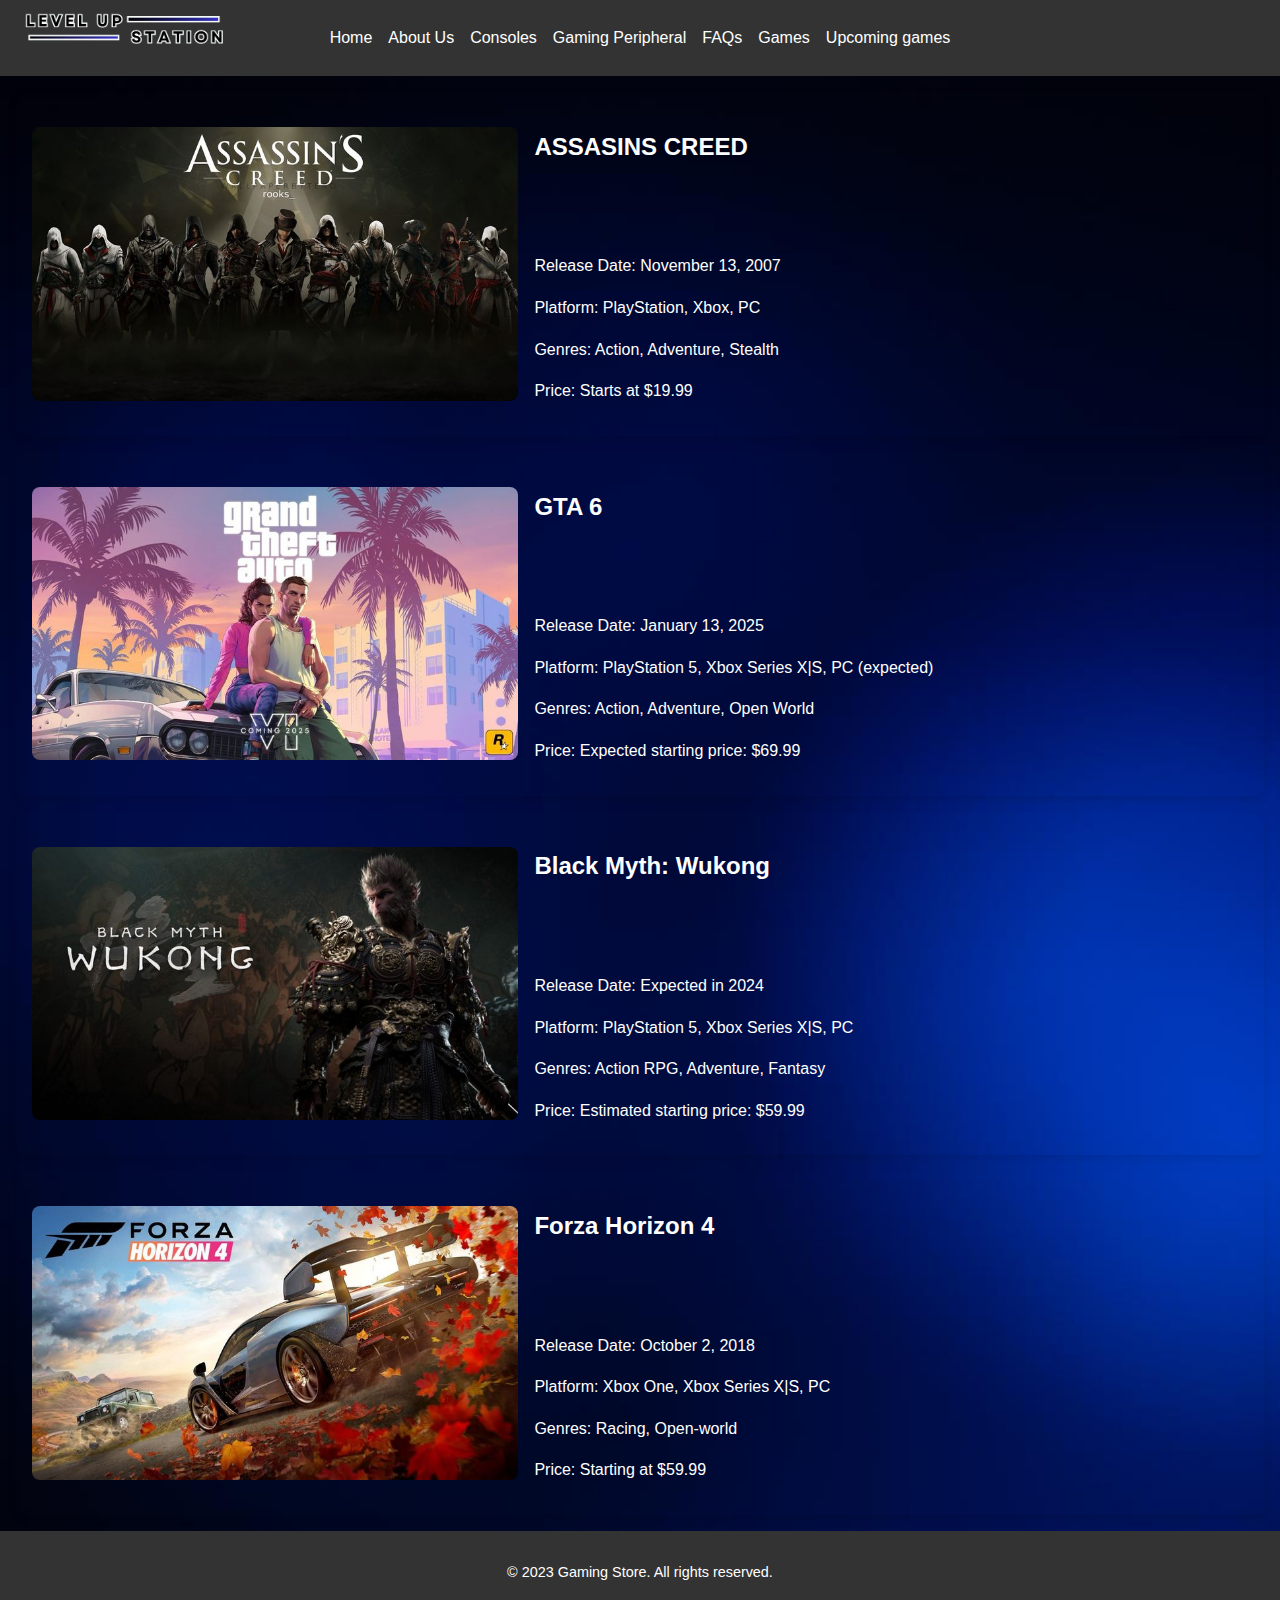
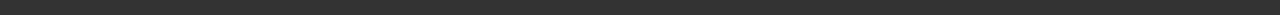
<file: script/game_page.html>
<!DOCTYPE html>
<html lang="en">
<head>
    <meta charset="UTF-8">
    <meta name="viewport" content="width=device-width, initial-scale=1.0">
    <title>Gaming Store - Games</title>
    <link rel="stylesheet" href="../style/game page.css">
</head>
<body>
    <header class="global-header">
        <div class="logo">
            <img src="../image/Gray_and_Black_Simple_Studio_Logo__3_-removebg-preview.png" alt="Logo">
        </div>
        <nav class="navbar">
            <div class="logo"></div>
            <!-- Hidden Checkbox -->
            <input type="checkbox" id="toggle-menu" class="toggle-menu">
            <!-- Label for Hamburger Icon -->
            <label for="toggle-menu" class="hamburger">&#9776;</label>
            <ul class="nav-links">
                <li><a href="../index.html">Home</a></li>
                <li><a href="./about_us.html">About Us</a></li>
                <li><a href="./console.html">Consoles</a></li>
                <li><a href="./gaming_peripheral.html">Gaming Peripheral</a></li>
                <li><a href="./faq.html">FAQs</a></li>
                <li><a href="./game_page.html">Games</a></li>
                <li><a href="./up_coming_games.html">Upcoming games</a></li>
            </ul>
        </nav>
    </header>

    <main>
        <section class="game">
            <img src="../image/assassins creed.jfif" alt="Game 1">
            <div class="content">
                <h2>ASSASINS CREED</h2>
                <p>Description: Ride and fight through epic historical adventures, using stealth and strategy to survive while shaping history.</p>
                <p>Release Date: November 13, 2007</p>
                <p>Platform: PlayStation, Xbox, PC</p>
                <p>Genres: Action, Adventure, Stealth</p>
                <p>Price: Starts at $19.99</p>
            </div>
        </section>

        <section class="game">
            <img src="../image/GTA 6.jfif" alt="Game 2">
            <div class="content">
                <h2>GTA 6</h2>
                <p>Description: Experience the next evolution of the Grand Theft Auto series with an expansive open world, engaging storylines, and groundbreaking gameplay.</p>
                <p>Release Date: January 13, 2025</p>
                <p>Platform: PlayStation 5, Xbox Series X|S, PC (expected)</p>
                <p>Genres: Action, Adventure, Open World</p>
                <p>Price: Expected starting price: $69.99</p>
            </div>
        </section>

        <section class="game">
            <img src="../image/wukong.jfif" alt="Game 3">
            <div class="content">
                <h2>Black Myth: Wukong</h2>
                <p>Description: Black Myth: Wukong is an action RPG inspired by the Chinese classic "Journey to the West." Play as the Monkey King, battling mystical creatures in a rich fantasy world.</p>
                <p>Release Date: Expected in 2024</p>
                <p>Platform: PlayStation 5, Xbox Series X|S, PC</p>
                <p>Genres: Action RPG, Adventure, Fantasy</p>
                <p>Price: Estimated starting price: $59.99</p>
            </div>
        </section>

        <section class="game">
            <img src="../image/Forza Horizon 4 announced, it’s the Test Drive Unlimited we’ve all been wishing for _ DriveMag Cars.jpeg" alt="Game 4">
            <div class="content">
                <h2>Forza Horizon 4</h2>
                <p>Description: Forza Horizon 4 is an open-world racing game set in a dynamic United Kingdom, featuring changing seasons that affect driving conditions.</p>
                <p>Release Date: October 2, 2018</p>
                <p>Platform: Xbox One, Xbox Series X|S, PC</p>
                <p>Genres: Racing, Open-world</p>
                <p>Price: Starting at $59.99</p>
            </div>
        </section>
    </main>

    <footer class="global-footer">
        <p>&copy; 2023 Gaming Store. All rights reserved.</p>
    </footer>
</file>
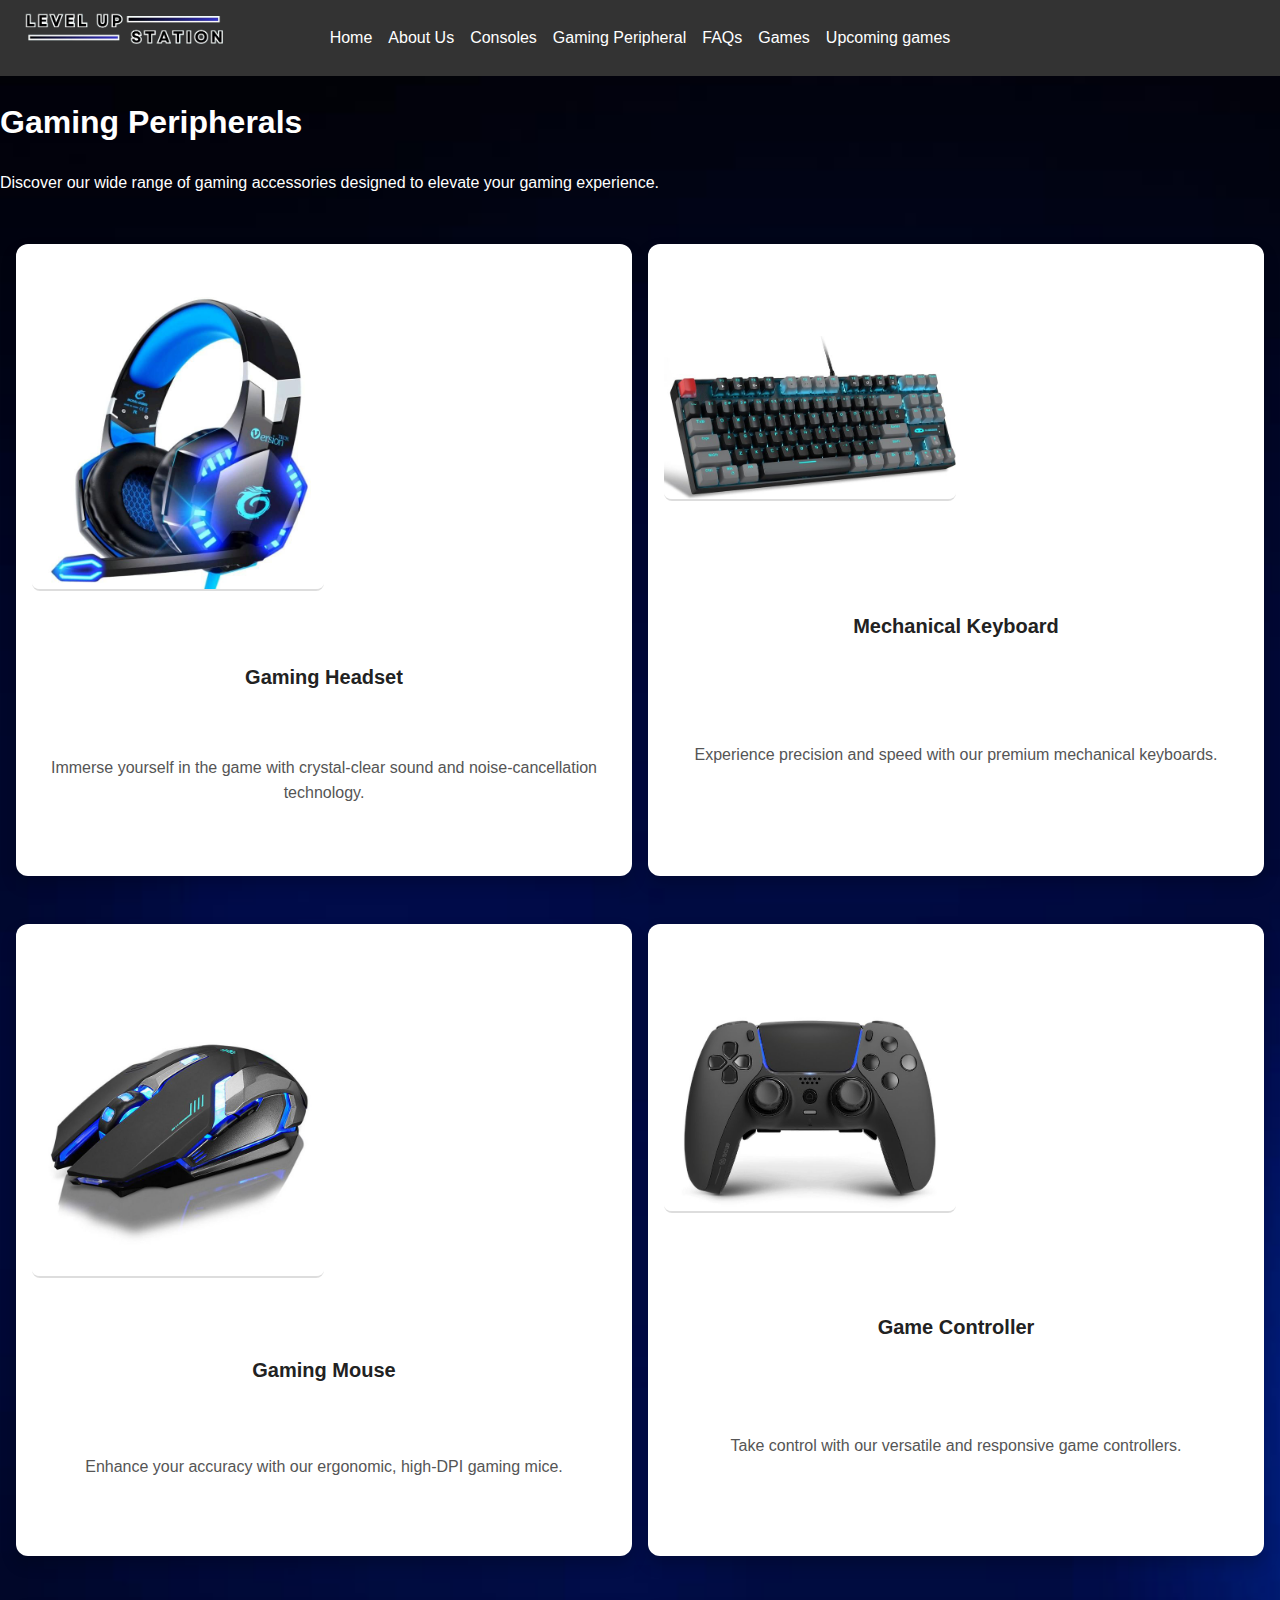
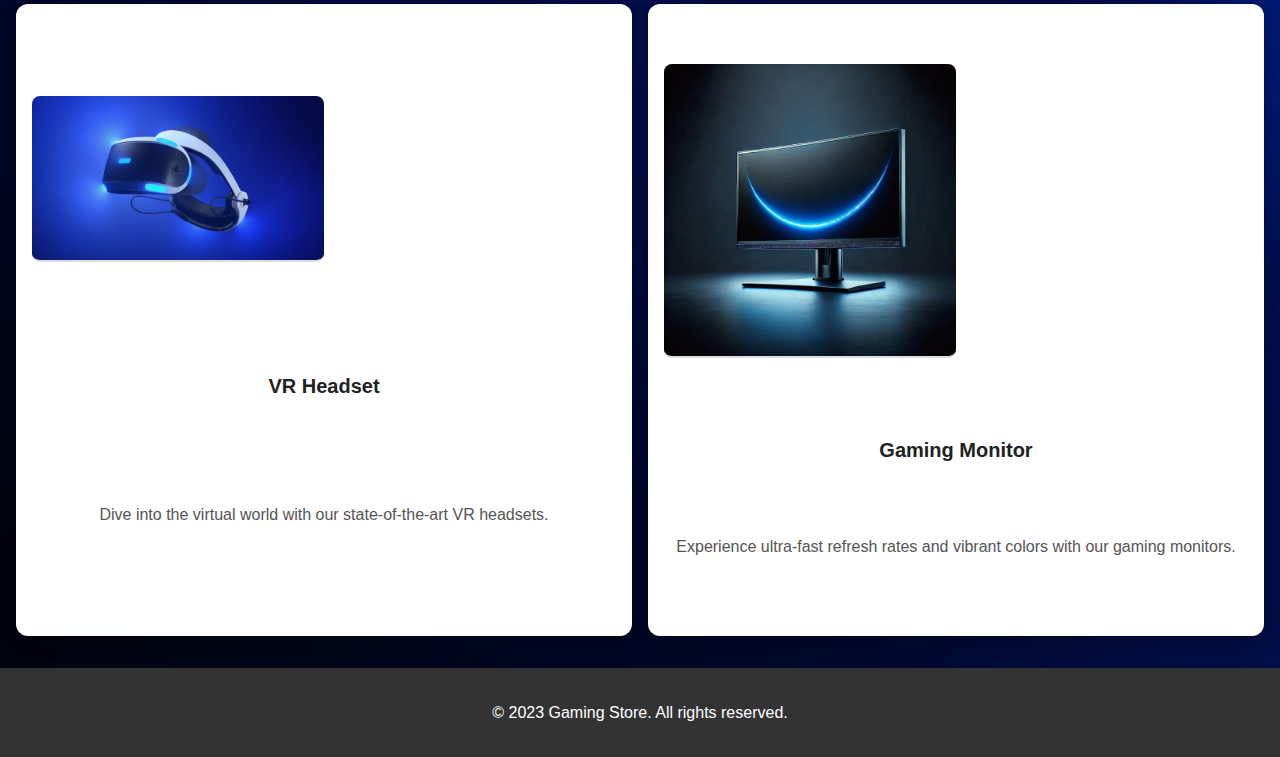
<file: script/gaming peripheral.html>
<!DOCTYPE html>
<html lang="en">
<head>
    <meta charset="UTF-8">
    <meta name="viewport" content="width=device-width, initial-scale=1.0">
    <title>Gaming Store - Gaming Peripherals</title>
    <link rel="stylesheet" href="/style/peripheral.css">
</head>
<body>
    <header>
        <div class="logo">
            <img src="/image/Gray_and_Black_Simple_Studio_Logo__3_-removebg-preview.png" alt="Logo">
        </div>
        <nav class="navbar">
            <div class="logo"></div>
            <input type="checkbox" id="toggle-menu" class="toggle-menu">
            <label for="toggle-menu" class="hamburger">&#9776;</label>
            <ul class="nav-links">
                <li><a href="/script/home.html">Home</a></li>
                <li><a href="/script/about us.html">About Us</a></li>
                <li><a href="/script/console.html">Consoles</a></li>
                <li><a href="/script/gaming peripheral.html">Gaming Peripheral</a></li>
                <li><a href="/script/faq.html">FAQs</a></li>
                <li><a href="/script/game page.html">Games</a></li>
                <li><a href="/script/up coming games.html">Upcoming games</a></li>
            </ul>
        </nav>
    </header>

    <main>
        <!-- Intro Section -->
        <section class="intro">
            <h1>Gaming Peripherals</h1>
            <p>Discover our wide range of gaming accessories designed to elevate your gaming experience.</p>
        </section>

        <!-- Gaming Peripheral Cards Section -->
        <section class="gaming-cards">
            <div class="gaming-card">
                <img src="/image/headset.jfif"alt="Gaming Headset">
                <h2>Gaming Headset</h2>
                <p>Immerse yourself in the game with crystal-clear sound and noise-cancellation technology.</p>
            </div>
            <div class="gaming-card">
                <img src="/image/keyboard.jfif"alt="Mechanical Keyboard">
                <h2>Mechanical Keyboard</h2>
                <p>Experience precision and speed with our premium mechanical keyboards.</p>
            </div>
            <div class="gaming-card">
                <img src="/image/mouse.jfif" alt="Gaming Mouse">
                <h2>Gaming Mouse</h2>
                <p>Enhance your accuracy with our ergonomic, high-DPI gaming mice.</p>
            </div>
            <div class="gaming-card">
                <img src="/image/controller.jfif" alt="Game Controller">
                <h2>Game Controller</h2>
                <p>Take control with our versatile and responsive game controllers.</p>
            </div>
            <div class="gaming-card">
                <img src="/image/vr.jfif" alt="VR Headset">
                <h2>VR Headset</h2>
                <p>Dive into the virtual world with our state-of-the-art VR headsets.</p>
            </div>
            <div class="gaming-card">
                <img src="/image/Gaming Monitor.jfif" alt="Gaming Monitor">
                <h2>Gaming Monitor</h2>
                <p>Experience ultra-fast refresh rates and vibrant colors with our gaming monitors.</p>
            </div>
        </section>
    </main>

    <footer>
        <p>&copy; 2023 Gaming Store. All rights reserved.</p>
    </footer>
</body>
</html>
</file>
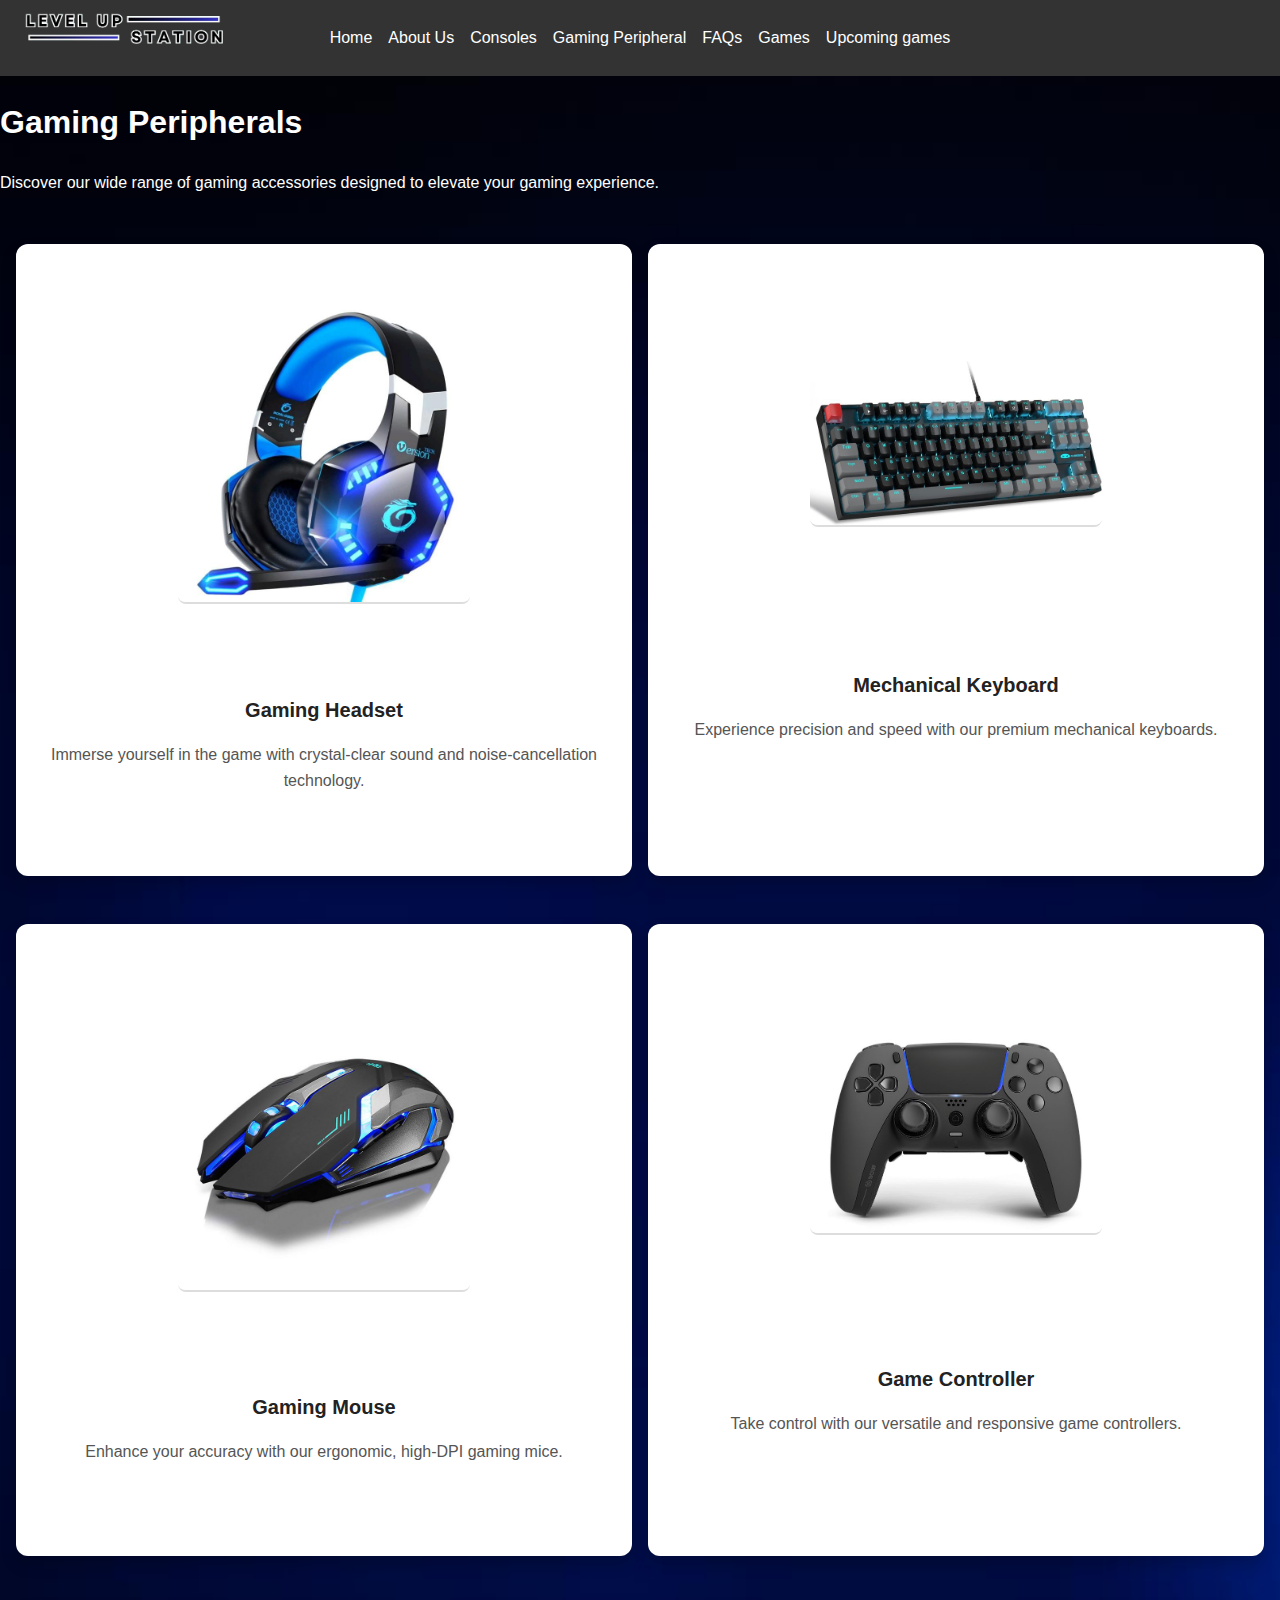
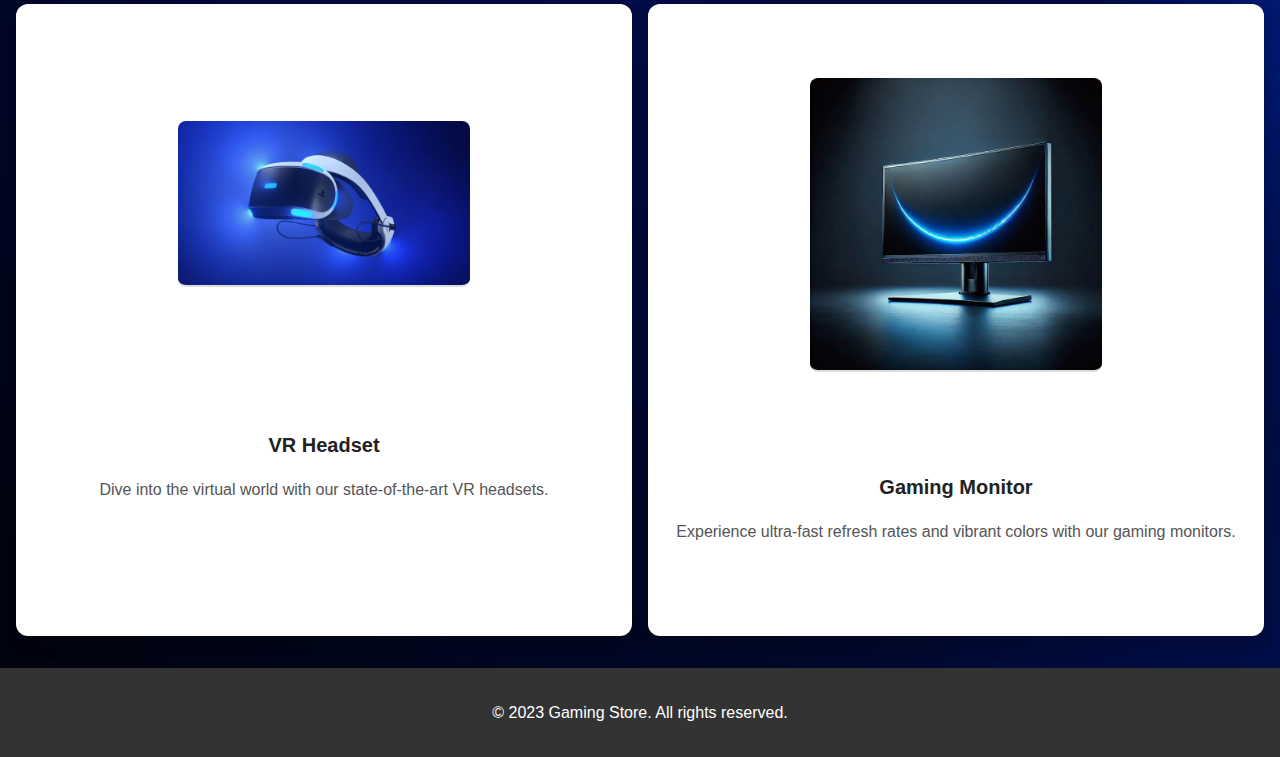
<file: script/gaming_peripheral.html>
<!DOCTYPE html>
<html lang="en">

<head>
    <meta charset="UTF-8">
    <meta name="viewport" content="width=device-width, initial-scale=1.0">
    <title>Gaming Store - Gaming Peripherals</title>
    <link rel="stylesheet" href="../style/peripheral.css">
</head>

<body>
    <header>
        <div class="logo">
            <img src="../image/Gray_and_Black_Simple_Studio_Logo__3_-removebg-preview.png" alt="Logo">
        </div>
        <nav class="navbar">
            <div class="logo"></div>
            <input type="checkbox" id="toggle-menu" class="toggle-menu">
            <label for="toggle-menu" class="hamburger">&#9776;</label>
            <ul class="nav-links">
                <li><a href="../index.html">Home</a></li>
                <li><a href="./about_us.html">About Us</a></li>
                <li><a href="./console.html">Consoles</a></li>
                <li><a href="./gaming_peripheral.html">Gaming Peripheral</a></li>
                <li><a href="./FaQ.html">FAQs</a></li>
                <li><a href="./game_page.html">Games</a></li>
                <li><a href="./up_coming_games.html">Upcoming games</a></li>
            </ul>
        </nav>
    </header>

    <main>
        <!-- Intro Section -->
        <section class="intro">
            <h1>Gaming Peripherals</h1>
            <p>Discover our wide range of gaming accessories designed to elevate your gaming experience.</p>
        </section>

        <!-- Gaming Peripheral Cards Section -->
        <section class="gaming-cards">
            <div class="gaming-card">
                <div class="img-box">
                    <img src="../image/headset.jfif" alt="Gaming Headset">
                </div>

                <div class="details-box">
                    <h2>Gaming Headset</h2>
                    <p>Immerse yourself in the game with crystal-clear sound and noise-cancellation technology.</p>
                </div>
            </div>
            <div class="gaming-card">
                <div class="img-box">
                    <img src="../image/keyboard.jfif" alt="Mechanical Keyboard">
                </div>
                <div class="details-box">
                    <h2>Mechanical Keyboard</h2>
                    <p>Experience precision and speed with our premium mechanical keyboards.</p>
                </div>
            </div>
            <div class="gaming-card">
                <div class="img-box"><img src="../image/mouse.jfif" alt="Gaming Mouse"></div>
                <div class="details-box">
                    <h2>Gaming Mouse</h2>
                    <p>Enhance your accuracy with our ergonomic, high-DPI gaming mice.</p>
                </div>
            </div>
            <div class="gaming-card">
                <div class="img-box"><img src="../image/controller.jfif" alt="Game Controller"></div>
                <div class="details-box">
                    <h2>Game Controller</h2>
                    <p>Take control with our versatile and responsive game controllers.</p>
                </div>
            </div>
            <div class="gaming-card">
                <div class="img-box"><img src="../image/vr.jfif" alt="VR Headset"></div>
                <div class="details-box">
                    <h2>VR Headset</h2>
                    <p>Dive into the virtual world with our state-of-the-art VR headsets.</p>
                </div>
            </div>
            <div class="gaming-card">
                <div class="img-box"><img src="../image/Gaming Monitor.jfif" alt="Gaming Monitor"></div>
                <div class="details-box">
                    <h2>Gaming Monitor</h2>
                    <p>Experience ultra-fast refresh rates and vibrant colors with our gaming monitors.</p>
                </div>
            </div>
        </section>
    </main>

    <footer>
        <p>&copy; 2023 Gaming Store. All rights reserved.</p>
    </footer>
</body>

</html>
</file>
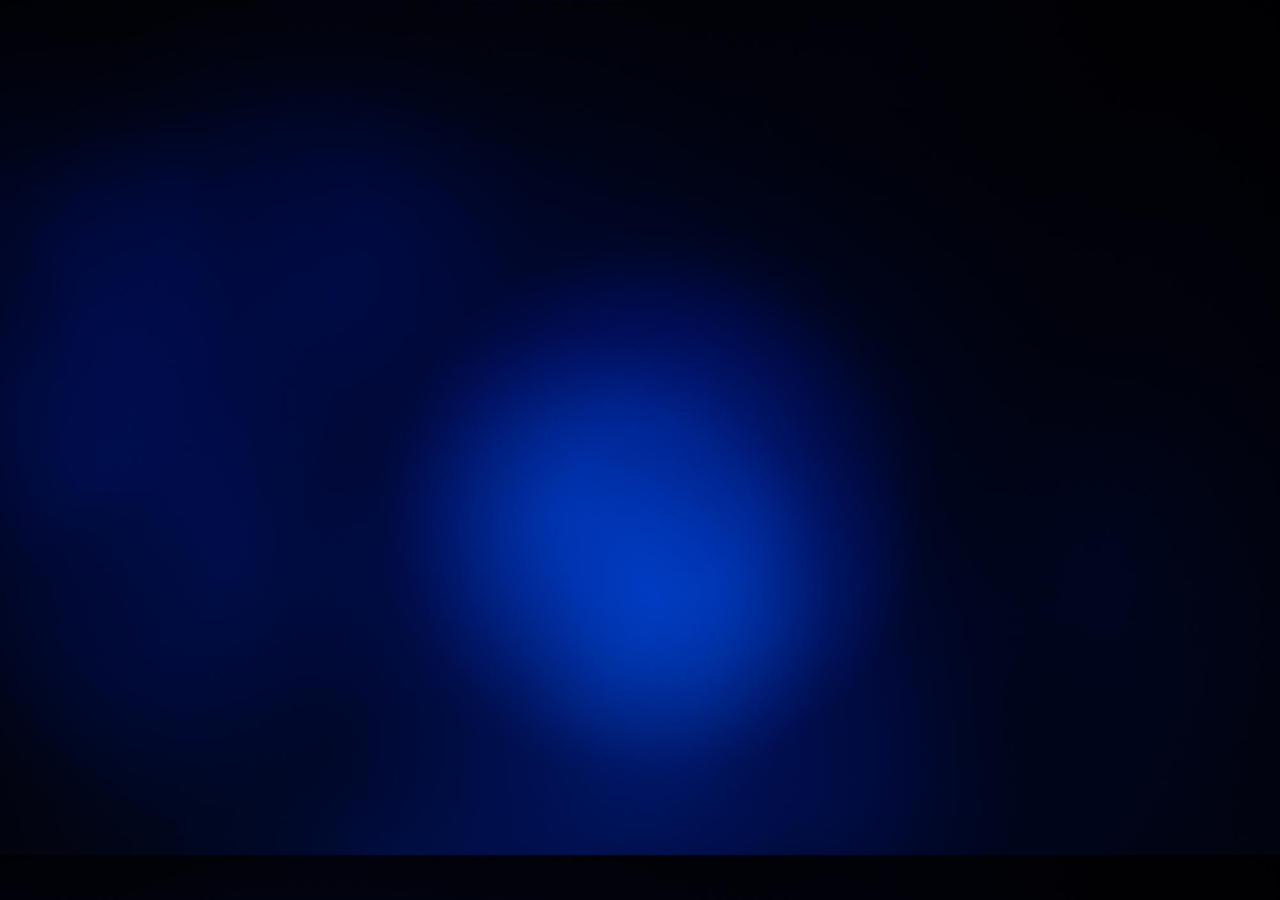
<file: script/up coming games.html>
<!DOCTYPE html>
<html lang="en">
<head>
    <meta charset="UTF-8">
    <meta name="viewport" content="width=device-width, initial-scale=1.0">
    <title>Document</title>
    <link rel="stylesheet" href="/style/upcoming games.css">
</head>
<body>
    
</body>
</html>
</file>
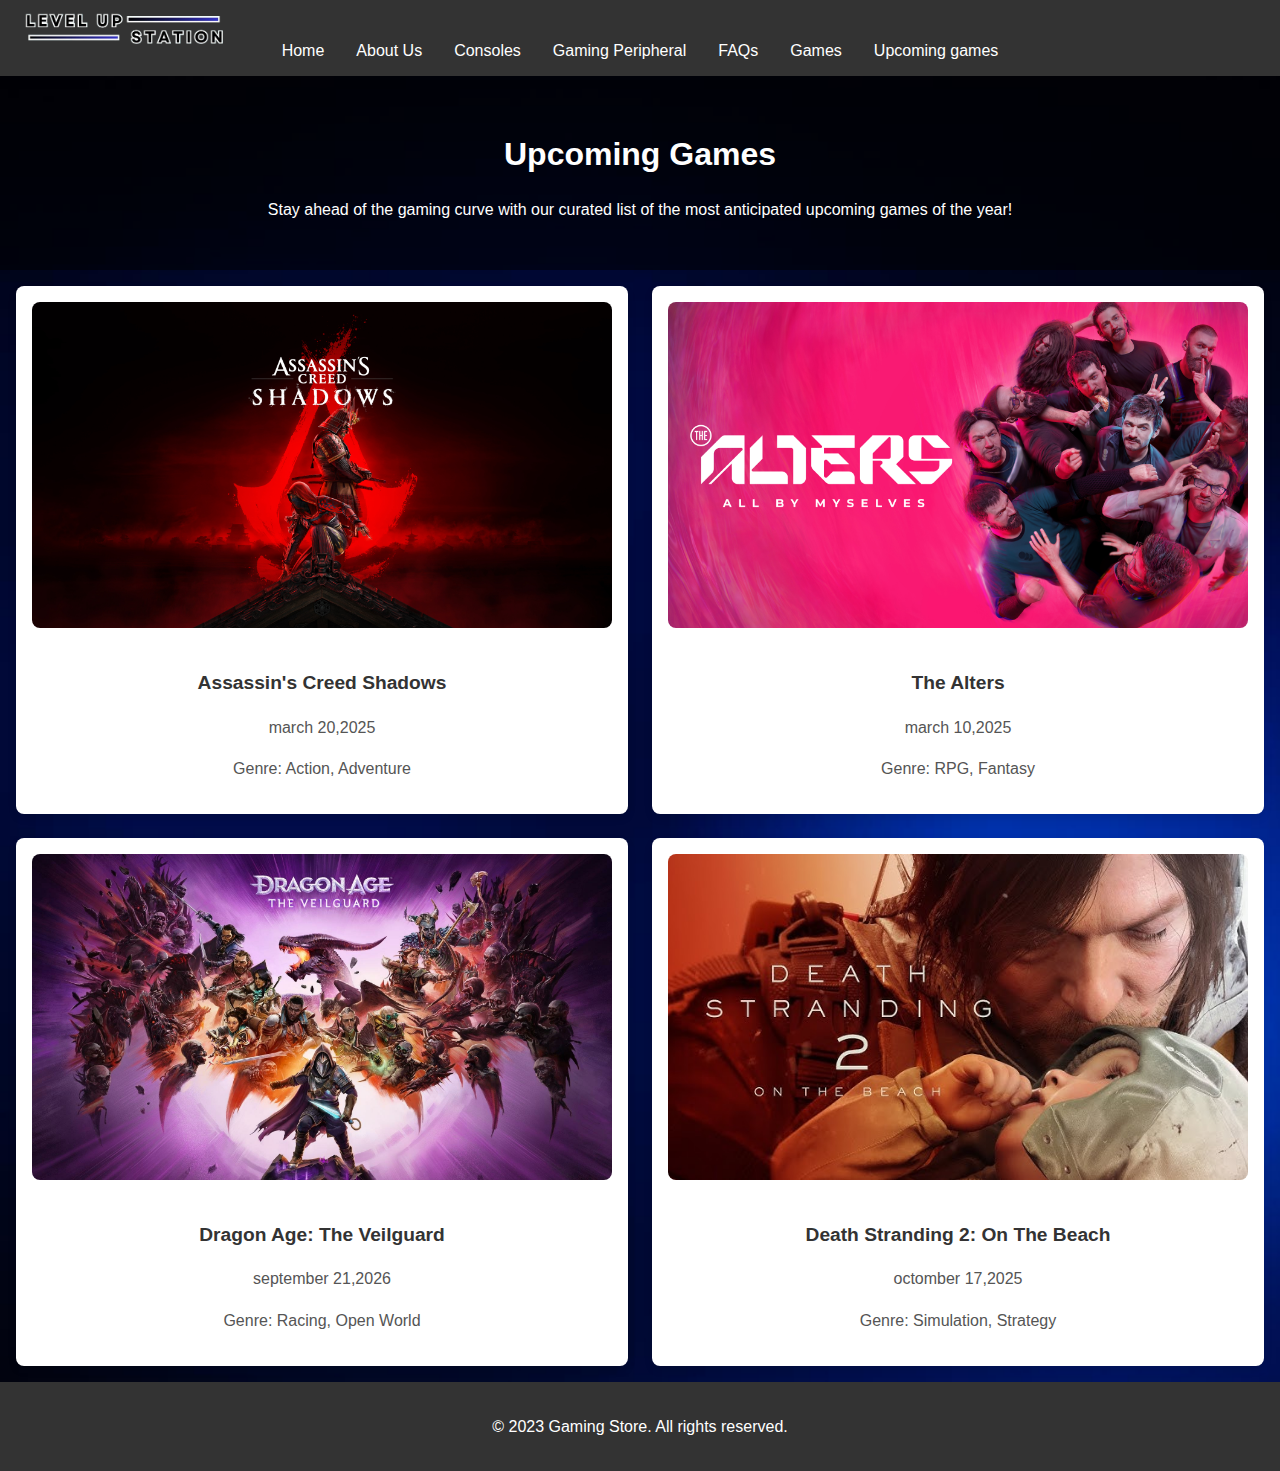
<file: script/up_coming_games.html>
<!DOCTYPE html>
<html lang="en">
<head>
    <meta charset="UTF-8">
    <meta name="viewport" content="width=device-width, initial-scale=1.0">
    <title>Gaming Store - Upcoming Games</title>
    <link rel="stylesheet" href="../style/upcoming games.css">
</head>
<body>
    <header class="global-header">
        <div class="logo">
            <img src="../image/Gray_and_Black_Simple_Studio_Logo__3_-removebg-preview.png" alt="Logo">
        </div>
        <nav class="navbar">
            <input type="checkbox" id="toggle-menu" class="toggle-menu">
            <label for="toggle-menu" class="hamburger">&#9776;</label>
            <ul class="nav-links">
                <li><a href="../index.html">Home</a></li>
                <li><a href="./about_us.html">About Us</a></li>
                <li><a href="./console.html">Consoles</a></li>
                <li><a href="./gaming_peripheral.html">Gaming Peripheral</a></li>
                <li><a href="./faq.html">FAQs</a></li>
                <li><a href="./game_page.html">Games</a></li>
                <li><a href="./up_coming_games.html">Upcoming games</a></li>
            </ul>
        </nav>
    </header>

    <main>
        <section class="intro">
            <h1>Upcoming Games</h1>
            <p>Stay ahead of the gaming curve with our curated list of the most anticipated upcoming games of the year!</p>
        </section>

        <section class="upcoming-games">
            <div class="game-card">
                <img src="../image/Assassins-Creed- new.jpg" alt="Upcoming Game 1">
                <h2>Assassin's Creed Shadows</h2>
                <p>march 20,2025</p>
                <p>Genre: Action, Adventure</p>
            </div>
            <div class="game-card">
                <img src="../image/robert-rejmak.jpg" alt="Upcoming Game 2">
                <h2>The Alters</h2>
                <p>march 10,2025</p>
                <p>Genre: RPG, Fantasy</p>
            </div>
            <div class="game-card">
                <img src="../image/thumb-1920 upcoming game.jpeg" alt="Upcoming Game 3">
                <h2>Dragon Age: The Veilguard</h2>
                <p>september 21,2026</p>
                <p>Genre: Racing, Open World</p>
            </div>
            <div class="game-card">
                <img src="../image/hq720 up games.jpg" alt="Upcoming Game 4">
                <h2>Death Stranding 2: On The Beach</h2>
                <p>octomber 17,2025</p>
                <p>Genre: Simulation, Strategy</p>
            </div>
        </section>
    </main>

    <footer class="global-footer">
        <p>&copy; 2023 Gaming Store. All rights reserved.</p>
    </footer>
</body>
</html>
</file>
<file: style/home.css>
/* Base Styles */
body {
  font-family: Arial, sans-serif;
  margin: 0;
  padding: 0;
  line-height: 1.6;
  box-sizing: border-box;
  background-image: url(../image/8333\ \(1\).jpg);
  background-size: cover;
}

/* Header Styling */
header {
  display: flex;
  justify-content: center;
  align-items: center;
  background-color: #333;
  padding: 0.5rem 1.5rem;
  color: white;
  position: relative;
  height: 60px; 
}

/* Align the logo to the left */
header .logo {
  position: absolute; /* Make logo independent of the nav centering */
  left: 1.5rem; /* Keep it aligned to the left */
  display: flex;
  align-items: center;
  font-size: 1.5rem;
  font-weight: bold;
  top: 0.5rem;
}

header .logo img {
  height: 40px;
  margin-right: 0.5rem;
}

/* Hamburger menu alignment */
.hamburger{
  display: none; /* Hidden by default for desktop */
  font-size: 2rem;
  cursor: pointer;
  color: white;
  position: absolute; /* Use absolute positioning */
  right: 1.5rem; /* Align to the right with padding */
  top: 0.5rem; /* Align vertically within the header */
}

/* Hide checkbox */
.toggle-menu {
  display: none;
  
}

/* Center the navigation links */
nav {
  flex: 1; /* Take up available space */
  text-align: center; /* Center-align the navigation block */
}

/* Navigation links styling */
nav ul {
  display: flex;
  justify-content: center; /* Center the links within the nav */
  align-items: center; /* Align links vertically */
  list-style: none;
  margin: 0;
  padding: 0;
  gap: 1rem;
}
nav a{
  color: #ffffff;
  text-decoration: none;
  font-size: 1rem;
  
}

nav a:hover {
  color: #2da2f1;
}

/* Hero Section */
.hero {
  text-align: center;
  padding: 5rem;
  background-image: url('../image/❤️❤️.jpeg'); /* Add your desired image path */
  background-size: cover;
  background-position: center;
  background-repeat: no-repeat;
  color: #f4f4f4; /* Adjust text color for contrast */
}

.hero h1 {
  font-size: 3rem;
  margin-bottom: 1rem;
  color: #f4f4f4;
}

.hero p {
  color: #f4f4f4;
}

.hero .cta {
  padding: 1rem 2rem;
  background-color: #333;
  color: white;
  border: none;
  cursor: pointer;
}

.sub-section1 .content {
  max-width: 50%;
  color: #f4f4f4;
}


.sub-section1 img {
  max-width: 100%; /* Allow the image to stretch to the full width of its container */
  height: auto; /* Maintain aspect ratio */
  display: block; /* Ensure the image behaves like a block-level element */
  border-radius: 8px;
  object-fit: cover; /* Ensure the image fills its container proportionally */

}


/* Sub Section */
.sub-section {
  display: flex;
  flex-direction: row;
  align-items: center;
  padding: 2rem;
  gap: 1rem;
  justify-content: space-between;
}

.sub-section1 {
  display: flex;
  flex-direction: row;
  align-items: center;
  padding: 2rem;
  gap: 1rem;
  justify-content: space-between;
}

.sub-section:nth-child(even) {
  flex-direction: row-reverse;
}

.sub-section img {
  max-width: 100%; /* Allow the image to stretch to the full width of its container */
  height: auto; /* Maintain aspect ratio */
  display: block; /* Ensure the image behaves like a block-level element */
  border-radius: 8px;
  object-fit: cover; /* Ensure the image fills its container proportionally */
}

.sub-section .content {
  max-width: 50%;
  color: #f4f4f4;
}
/* Add hover effect to the clickable images */
.sub-section a img {
  transition: transform 0.3s ease, opacity 0.3s ease; /* Smooth effect on hover */
  display: block;
  border-radius: 8px; /* Preserve existing style */
}


footer {
  text-align: center;
  padding: 1rem;
  background-color: #333;
  color: white;
}
/* Hamburger Menu for Mobile */
.hamburger {
  display: none; /* Hidden by default for desktop */
  font-size: 2rem;
  cursor: pointer;
  color: white;
  position: absolute; /* Use absolute positioning */
  right: 1.5rem; /* Align to the right with padding */
  top: 1.5rem; /* Align vertically within the header */
}
@media (max-width: 768px) {
  nav ul {
    display: none; /* Hide the menu by default */
    flex-direction: column; /* Stack links vertically */
    position: absolute; /* Stay within the header boundaries */
    top: 60px; /* Below the header */
    right: 0;
    background-color: #333; /* Match the header background */
    padding: 1rem;
    width: 100%; /* Full width of the screen */
    list-style: none;
    z-index: 1000; /* Ensure the menu stays above other elements */
    max-height: 50vh; /* Limit the menu height to half the screen */
    overflow-y: auto; /* Enable scrolling if menu items exceed the height */
    box-shadow: 0 4px 6px rgba(0, 0, 0, 0.2); /* Add shadow for better visibility */
  }

  .toggle-menu:checked + .hamburger + ul {
    display: flex; /* Show the menu when the toggle is checked */
  }

  nav ul li {
    margin: 0.5rem 0; /* Add spacing between menu items */
  }

  nav ul li a {
    color: white;
    text-decoration: none;
    padding: 0.5rem 1rem;
    display: block; /* Full clickable area for menu links */
    transition: background 0.3s ease;
  }


  .hamburger {
    display: block;
    position: absolute;
    right: 1.5rem; /* Align to the right */
    top: 1.5rem; /* Align within the header */
  }
}


  /* Specific for this section */
  .consoles-section {
    display: flex;
    flex-direction: column; /* Stack content vertically */
    align-items: center;
    gap: 1rem;
    text-align: center; /* Center-align text */
  }

  /* Odd section: Paragraph on top, Image on bottom */
  .consoles-section:nth-child(odd) {
    flex-direction: column; /* Default stacking */
  }

  /* Even section: Image on top, Paragraph on bottom */
  .consoles-section:nth-child(even) {
    flex-direction: column-reverse; /* Image first for even sections */
  }

  /* Image Styling */
  .consoles-section img {
    width: 100%; /* Full width on mobile */
    height: auto; /* Maintain aspect ratio */
  }

  /* Paragraph Styling */
  .consoles-section .content {
    width: 100%; /* Full width for mobile */
    text-align: center; /* Center-align text for better readability */
  }
</file>
<file: style/aboutus.css>
/* Base Styles */
body {
    font-family: Arial, sans-serif;
    margin: 0;
    padding: 0;
    line-height: 1.6;
    box-sizing: border-box;
    background-image: url(../image/8333\ \(1\).jpg);
    background-size: cover;
  }
  
  /* Header Styling */
  header {
    display: flex;
    justify-content: center;
    align-items: center;
    background-color: #333;
    padding: 0.5rem 1.5rem;
    color: white;
    position: relative;
    height: 60px;
  
    
  }
  
  /* Align the logo to the left */
  header .logo {
    position: absolute; /* Make logo independent of the nav centering */
    left: 1.5rem; /* Keep it aligned to the left */
    display: flex;
    align-items: center;
    font-size: 1.5rem;
    font-weight: bold;
    top: 0.5rem;
  }
  
  header .logo img {
    height: 40px;
    margin-right: 0.5rem;
  }
  
  
  /* Hamburger menu alignment */
  .hamburger {
    display: none; /* Hidden by default for desktop */
    font-size: 2rem;
    cursor: pointer;
    color: white;
    position: absolute; /* Use absolute positioning */
    right: 1.5rem; /* Align to the right with padding */
    top: 0.5rem; /* Align vertically within the header */
  }
  
  /* Hide checkbox */
  .toggle-menu {
    display: none;
    
  }
  
  
  /* Center the navigation links */
  nav {
    flex: 1; /* Take up available space */
    text-align: center; /* Center-align the navigation block */
  }
  
  /* Navigation links styling */
  nav ul {
    display: flex;
    justify-content: center; /* Center the links within the nav */
    align-items: center; /* Align links vertically */
    list-style: none;
    margin: 0;
    padding: 0;
    gap: 1rem;
  }
  nav a{
    color: #ffffff;
    text-decoration: none;
    font-size: 1rem;
    
  }
  
  
  
  nav a:hover {
    color: #2da2f1;
  }
/* Branch Section */
.branch {
    margin-bottom: 2rem;
    padding: 0 1rem; /* Add space to left and right */
}

.branch h2 {
    text-align: center;
    margin-bottom: 1rem;
    font-size: 1.5rem;
    color: #ffffff;
}

.branch-content {
  display: flex; /* Enable flexbox */
  flex-direction: row; /* Side-by-side for desktop */
  justify-content: space-between; /* Space between image and map */
  align-items: center; /* Align items vertically */
  gap: 1rem; /* Space between elements */
  flex-wrap: wrap; /* Allow wrapping on smaller screens */
}

.branch-content img,
.branch-content iframe {
    width: 48%; /* Equal width for both elements */
    height: 350px; /* Consistent height */
    border-radius: 8px; /* Match rounded corners */
    display: block; /* Ensure proper layout */
    object-fit: cover; /* Maintain aspect ratio */
}


.map{
    width: 48%; /* Ensure both image and map are the same width */
    height: 350px; /* Set the height to be equal for both */
    border-radius: 8px;
    display: block;

}
.store-details{
    color: #ffffff;
}


/* Footer */
footer {
    text-align: center;
    padding: 1rem;
    background-color: #333;
    color: white;
}
.hamburger {
    display: none; /* Hidden by default for desktop */
    font-size: 2rem;
    cursor: pointer;
    color: white;
    position: absolute; /* Use absolute positioning */
    right: 1.5rem; /* Align to the right with padding */
    top: 1.5rem; /* Align vertically within the header */
  }

.store-details{
  margin-bottom: 10px;
}
  .store-details h2{
    text-align: center;
  }

  .store-details .table{
    display: flex;
    justify-content: center;
    align-items: center;
  }

@media (max-width: 768px) {
    nav ul {
      display: none; /* Hide the menu by default */
      flex-direction: column; /* Stack links vertically */
      position: absolute; /* Stay within the header boundaries */
      top: 60px; /* Below the header */
      right: 0;
      background-color: #333; /* Match the header background */
      padding: 1rem;
      width: 100%; /* Full width of the screen */
      list-style: none;
      z-index: 1000; /* Ensure the menu stays above other elements */
      max-height: 50vh; /* Limit the menu height to half the screen */
      overflow-y: auto; /* Enable scrolling if menu items exceed the height */
      box-shadow: 0 4px 6px rgba(0, 0, 0, 0.2); /* Add shadow for better visibility */
    }
  
    .toggle-menu:checked + .hamburger + ul {
      display: flex; /* Show the menu when the toggle is checked */
    }
  
    nav ul li {
      margin: 0.5rem 0; /* Add spacing between menu items */
    }
  
    nav ul li a {
      color: white;
      text-decoration: none;
      padding: 0.5rem 1rem;
      display: block; /* Full clickable area for menu links */
      transition: background 0.3s ease;
    }
  
    
  
    .hamburger {
      display: block;
      position: absolute;
      right: 1.5rem; /* Align to the right */
      top: 1.5rem; /* Align within the header */
    }
    .branch-content img,
    .branch-content iframe {
        height: auto; /* Adjust height to maintain aspect ratio */
    }
    .branch-content {
      flex-direction: row; /* Stack content vertically on small screens */
      align-items: normal;
  }
  }
</file>
<file: style/console.css>
/* Base Styles */
body {
    font-family: Arial, sans-serif;
    margin: 0;
    padding: 0;
    line-height: 1.6;
    box-sizing: border-box;
    background-image: url(../image/8333\ \(1\).jpg);
    background-size: cover;
    width: 100%;
    overflow-x: hidden;
    padding-right: 0;
  }
  
  /* Header Styling */
  header {
    display: flex;
    justify-content: center;
    align-items: center;
    background-color: #333;
    padding: 0.5rem 1.5rem;
    color: white;
    position: relative;
    height: 60px;
  
    
  }
  
  /* Align the logo to the left */
  header .logo {
    position: absolute; /* Make logo independent of the nav centering */
    left: 1.5rem; /* Keep it aligned to the left */
    display: flex;
    align-items: center;
    font-size: 1.5rem;
    font-weight: bold;
    top: 0.5rem;
  }
  
  header .logo img {
    height: 40px;
    margin-right: 0.5rem;
  }
  
  
  /* Hamburger menu alignment */
  .hamburger {
    display: none; /* Hidden by default for desktop */
    font-size: 2rem;
    cursor: pointer;
    color: white;
    position: absolute; /* Use absolute positioning */
    right: 1.5rem; /* Align to the right with padding */
    top: 0.5rem; /* Align vertically within the header */
  }
  
  /* Hide checkbox */
  .toggle-menu {
    display: none;
    
  }
  
  
  /* Center the navigation links */
  nav {
    flex: 1; /* Take up available space */
    text-align: center; /* Center-align the navigation block */
  }
  
  /* Navigation links styling */
  nav ul {
    display: flex;
    justify-content: center; /* Center the links within the nav */
    align-items: center; /* Align links vertically */
    list-style: none;
    margin: 0;
    padding: 0;
    gap: 1rem;
  }
  nav a{
    color: #ffffff;
    text-decoration: none;
    font-size: 1rem;
    
  }
  
  
  
  nav a:hover {
    color: #2da2f1;
  }
footer {
    text-align: center;
    padding: 1rem;
    background-color: #333;
    color: white;
    margin-top: auto;
}

/* Intro Section */
.intro {
    text-align: center;
    padding: 1.5rem;
    background-color: #f4f4f4;
}

.intro h1 {
    font-size: 1.75rem;
    margin-bottom: 1rem;
}

.intro p {
    font-size: 1rem;
    color: #555;
    line-height: 1.4;
}

/* Gaming Cards Section */
.console-cards {
    display: grid;
    grid-template-columns: 1fr; /* Single column for mobile */
    gap: 1.5rem; /* Spacing between cards */
    padding: 1rem; /* Padding for the section */
    max-width: 100%; /* Limit width for larger screens */
    margin: 0 auto; /* Center the section */
    box-sizing: border-box;
    overflow: hidden;
}

.console-card {
    max-width: 100%;
    background-color: #fff;
    border-radius: 12px;
    box-shadow: 0 4px 8px rgba(0, 0, 0, 0.2);
    overflow: hidden;
    text-align: center;
    padding: 1rem;
    width: 100%;
    height: auto;
    transition: transform 0.3s ease, box-shadow 0.3s ease;
    display: flex;
    flex-direction: column;
    align-items: center;
    justify-content: space-between;
    box-sizing: border-box;
}
/* Price Styling */
.price {
    display: none; /* Hide price by default */
    font-size: 1.25rem;
    font-weight: bold;
    color: #2da2f1; /* Bright blue color for visibility */
    margin-top: 1rem;
}
/* Show price on hover */
.console-card:hover .price {
    display: block; /* Show price when hovering over the card */
    animation: fadeIn 0.3s ease-in-out; /* Optional animation */
}


.console-card:hover {
    transform: translateY(-5px);
    box-shadow: 0 8px 16px rgba(0, 0, 0, 0.3);
}

.console-card img {
    min-width: 100%;
    height: auto;
    border-bottom: 2px solid #ddd;
    margin-bottom: 1rem;
    display: block;
    width: 100%;
    max-width: 300px;
}

.console-card h2 {
    font-size: 1.25rem;
    margin-bottom: 0.5rem;
    color: #222;
}

.console-card p {
    font-size: 0.875rem;
    color: #555;
    line-height: 1.4;
}
.hamburger {
    display: none; /* Hidden by default for desktop */
    font-size: 2rem;
    cursor: pointer;
    color: white;
    position: absolute; /* Use absolute positioning */
    right: 1.5rem; /* Align to the right with padding */
    top: 1.5rem; /* Align vertically within the header */
  }


  @media (max-width: 768px) {
    nav ul {
      display: none; /* Hide the menu by default */
      flex-direction: column; /* Stack links vertically */
      position: absolute; /* Stay within the header boundaries */
      top: 60px; /* Below the header */
      right: 0;
      background-color: #333; /* Match the header background */
      padding: 1rem;
      width: 100%; /* Full width of the screen */
      list-style: none;
      z-index: 1000; /* Ensure the menu stays above other elements */
      max-height: 50vh; /* Limit the menu height to half the screen */
      overflow-y: auto; /* Enable scrolling if menu items exceed the height */
      box-shadow: 0 4px 6px rgba(0, 0, 0, 0.2); /* Add shadow for better visibility */
    }
  
    .toggle-menu:checked + .hamburger + ul {
      display: flex; /* Show the menu when the toggle is checked */
    }
  
    nav ul li {
      margin: 0.5rem 0; /* Add spacing between menu items */
    }
  
    nav ul li a {
      color: white;
      text-decoration: none;
      padding: 0.5rem 1rem;
      display: block; /* Full clickable area for menu links */
      transition: background 0.3s ease;
    }
  
    
  
    .hamburger {
      display: block;
      position: absolute;
      right: 1.5rem; /* Align to the right */
      top: 1.5rem; /* Align within the header */
    }
  }

  .console-cards {
    grid-template-columns: repeat(2,1fr); /* Two columns for tablets */
    gap: 2rem;
    padding: 2rem;
    max-width: 90%;
}

.console-card {
    width: 100%; /* Full width for grid items */
    padding: 1.5rem;
}
</file>
<file: style/FaQ.css>
/* Base Styles */
body {
  font-family: Arial, sans-serif;
  margin: 0;
  padding: 0;
  line-height: 1.6;
  box-sizing: border-box;
  background-image: url(../image/8333\ \(1\).jpg);
  background-size: cover;
}
/* Header Styling */
header {
  display: flex;
  justify-content: center;
  align-items: center;
  background-color: #333;
  padding: 0.5rem 1.5rem;
  color: white;
  position: relative;
  height: 60px;

  
}


/* Align the logo to the left */
header .logo {
  position: absolute; /* Make logo independent of the nav centering */
  left: 1.5rem; /* Keep it aligned to the left */
  display: flex;
  align-items: center;
  font-size: 1.5rem;
  font-weight: bold;
  top: 0.5rem;
}

header .logo img {
  height: 40px;
  margin-right: 0.5rem;
}


/* Hamburger menu alignment */
.hamburger {
  display: none; /* Hidden by default for desktop */
  font-size: 2rem;
  cursor: pointer;
  color: white;
  position: absolute; /* Use absolute positioning */
  right: 1.5rem; /* Align to the right with padding */
  top: 0.5rem; /* Align vertically within the header */
}

/* Hide checkbox */
.toggle-menu {
  display: none;
  
}


/* Center the navigation links */
nav {
  flex: 1; /* Take up available space */
  text-align: center; /* Center-align the navigation block */
}

/* Navigation links styling */
nav ul {
  display: flex;
  justify-content: center; /* Center the links within the nav */
  align-items: center; /* Align links vertically */
  list-style: none;
  margin: 0;
  padding: 0;
  gap: 1rem;
}
nav a{
  color: #ffffff;
  text-decoration: none;
  font-size: 1rem;
  
}



nav a:hover {
  color: #2da2f1;
}

.intro {
  color: #ffffff;
  padding: 1.5rem;
}

/* Mobile Query Form */
.query-form {
  display: flex;
  flex-direction: column; /* Stack items vertically */
  align-items: flex-start; /* Align items to the top-left corner */
  padding: 1.5rem; /* Increased padding for better spacing */
  background-color: #f9f9f9;
  border-top: 1px solid #ddd;
  max-width: 100%;
  margin: 1rem auto;
  color: #333; /* Darker text color for better readability */
  border-radius: 8px; /* Rounded corners for a modern look */
  box-shadow: 0 4px 8px rgba(0, 0, 0, 0.1); /* Subtle shadow for depth */
  box-sizing: border-box;
}

.query-form input,
.query-form textarea {
  width: 90%; /* Slightly smaller width for better alignment */
  padding: 0.8rem; /* Add padding inside input fields */
  border: 1px solid #ccc; /* Light border for input fields */
  border-radius: 4px; /* Rounded corners for inputs */
  font-size: 1rem; /* Ensure readable font size */
  margin-bottom: 1rem; /* Add spacing between inputs */
  box-sizing: border-box;
}

.query-form input:focus,
.query-form textarea:focus {
  border-color: #2da2f1; /* Highlight border on focus */
  outline: none; /* Remove default focus outline */
  box-shadow: 0 0 4px rgba(45, 162, 241, 0.5); /* Subtle glow effect */
}

.query-form label {
  font-size: 1rem; /* Adjusted font size for labels */
  margin-bottom: 0.5rem; /* Add spacing below each label */
  color: #555;
  align-self: flex-start; /* Align labels to the left */
}

.query-form textarea {
  resize: none; /* Prevent resizing */
  height: 150px; /* Default height for the textarea */
}

/* FAQ Section (Mobile Version) */
.faq {
  display: flex;
  flex-direction: column; /* Default to column for mobile */
  gap: 1rem;
  color: #000000;
  width: 100%; /* Full width on mobile */
  padding: 1rem;
  box-sizing: border-box;
}

.faq-item {
  padding: 1rem;
  background-color: #f9f9f9;
  border: 1px solid #ddd;
  border-radius: 4px;
  box-shadow: 0 2px 4px rgba(0, 0, 0, 0.1);
}

/* Mobile Query */
.query-form h2 {
  font-size: 1.75rem;
  color: #353535;
  margin-bottom: 1.5rem;
  text-align: center;
}

/* Mobile Footer */
footer {
  text-align: center;
  padding: 1rem;
  background-color: #333;
  color: white;
  margin-top: auto;
}





/* Desktop and Tablet Styles */
@media (max-width: 768px) {
  nav ul {
    display: none; /* Hide the menu by default */
    flex-direction: column; /* Stack links vertically */
    position: absolute; /* Stay within the header boundaries */
    top: 60px; /* Below the header */
    right: 0;
    background-color: #333; /* Match the header background */
    padding: 1rem;
    width: 100%; /* Full width of the screen */
    list-style: none;
    z-index: 1000; /* Ensure the menu stays above other elements */
    max-height: 50vh; /* Limit the menu height to half the screen */
    overflow-y: auto; /* Enable scrolling if menu items exceed the height */
    box-shadow: 0 4px 6px rgba(0, 0, 0, 0.2); /* Add shadow for better visibility */
  }

  .toggle-menu:checked + .hamburger + ul {
    display: flex; /* Show the menu when the toggle is checked */
  }

  nav ul li {
    margin: 0.5rem 0; /* Add spacing between menu items */
  }

  nav ul li a {
    color: white;
    text-decoration: none;
    padding: 0.5rem 1rem;
    display: block; /* Full clickable area for menu links */
    transition: background 0.3s ease;
  }

  

  .hamburger {
    display: block;
    position: absolute;
    right: 1.5rem; /* Align to the right */
    top: 1.5rem; /* Align within the header */
  }
}


  /* FAQ Section for Larger Screens */
  .faq {
    display: flex;
    flex-wrap: wrap; /* Arrange in rows */
    justify-content: space-between;
    padding: 2rem 1rem;
  }

  .faq-item {
    flex: 1 1 calc(33.333% - 1rem); /* Each item takes up one-third of the space */
    margin: 1rem 0; /* Add spacing between items */
    box-sizing: border-box;
  }

  main {
    max-width: 1200px;
    margin: 0 auto;
    padding: 0;
  }

  .query-form {
    max-width: 800px; /* Restrict width for desktop */
    padding: 2rem; /* Increase padding for larger screens */
    border-radius: 12px; /* Slightly more rounded corners */
    margin: 2rem auto; /* Center-align with larger spacing */
  }

  .query-form h2 {
    font-size: 2rem; /* Larger heading for desktop */
  }

  .query-form input,
  .query-form textarea {
    width: 80%; /* Reduce width slightly for larger screens */
    font-size: 1.1rem; /* Slightly larger font size for desktop */
  }

  .query-form label {
    font-size: 1.1rem; /* Slightly larger label font size */
  }
</file>
<file: style/game page.css>
/* Base Styles */
body {
  font-family: Arial, sans-serif;
  margin: 0;
  padding: 0;
  line-height: 1.6;
  box-sizing: border-box;
  background-image: url(../image/8333\ \(1\).jpg);
  background-size: cover;
}

/* Header Styling */
header {
  display: flex;
  justify-content: center;
  align-items: center;
  background-color: #333;
  padding: 0.5rem 1.5rem;
  color: white;
  position: relative;
  height: 60px;

  
}

/* Align the logo to the left */
header .logo {
  position: absolute; /* Make logo independent of the nav centering */
  left: 1.5rem; /* Keep it aligned to the left */
  display: flex;
  align-items: center;
  font-size: 1.5rem;
  font-weight: bold;
  top: 0.5rem;
}

header .logo img {
  height: 40px;
  margin-right: 0.5rem;
}


/* Hamburger menu alignment */
.hamburger {
  display: none; /* Hidden by default for desktop */
  font-size: 2rem;
  cursor: pointer;
  color: white;
  position: absolute; /* Use absolute positioning */
  right: 1.5rem; /* Align to the right with padding */
  top: 0.5rem; /* Align vertically within the header */
}

/* Hide checkbox */
.toggle-menu {
  display: none;
  
}


/* Center the navigation links */
nav {
  flex: 1; /* Take up available space */
  text-align: center; /* Center-align the navigation block */
}

/* Navigation links styling */
nav ul {
  display: flex;
  justify-content: center; /* Center the links within the nav */
  align-items: center; /* Align links vertically */
  list-style: none;
  margin: 0;
  padding: 0;
  gap: 1rem;
}
nav a{
  color: #ffffff;
  text-decoration: none;
  font-size: 1rem;
  
}



nav a:hover {
  color: #2da2f1;
}

/* Game Section */
.game {
  display: flex;
  flex-direction: row;
  align-items: center;
  padding: 1rem;
  margin: 1rem;
  border-radius: 8px;
  box-shadow: 0 4px 8px rgba(0, 0, 0, 0.1);
}

.game img {
  width: 40%;
  height: auto;
  margin-right: 1rem;
  border-radius: 8px;
}

.game .content {
  flex: 1;
  position: relative;
  color: #fff;
}

.game .content h2,
.game .content p:not(:first-of-type) {
  display: block;
}

.game .content p:first-of-type {
  opacity: 0;
  transition: opacity 0.3s ease;
}

.game:hover .content p:first-of-type {
  opacity: 1;
}

footer {
  text-align: center;
  padding: 1rem;
  background-color: #333;
  color: white;
}
.hamburger {
  display: none; /* Hidden by default for desktop */
  font-size: 2rem;
  cursor: pointer;
  color: white;
  position: absolute; /* Use absolute positioning */
  right: 1.5rem; /* Align to the right with padding */
  top: 1.5rem; /* Align vertically within the header */
}

@media (max-width: 768px) {
  nav ul {
    display: none; /* Hide the menu by default */
    flex-direction: column; /* Stack links vertically */
    position: absolute; /* Stay within the header boundaries */
    top: 60px; /* Below the header */
    right: 0;
    background-color: #333; /* Match the header background */
    padding: 1rem;
    width: 100%; /* Full width of the screen */
    list-style: none;
    z-index: 1000; /* Ensure the menu stays above other elements */
    max-height: 50vh; /* Limit the menu height to half the screen */
    overflow-y: auto; /* Enable scrolling if menu items exceed the height */
    box-shadow: 0 4px 6px rgba(0, 0, 0, 0.2); /* Add shadow for better visibility */
  }

  .toggle-menu:checked + .hamburger + ul {
    display: flex; /* Show the menu when the toggle is checked */
  }

  nav ul li {
    margin: 0.5rem 0; /* Add spacing between menu items */
  }

  nav ul li a {
    color: white;
    text-decoration: none;
    padding: 0.5rem 1rem;
    display: block; /* Full clickable area for menu links */
    transition: background 0.3s ease;
  }

  

  .hamburger {
    display: block;
    position: absolute;
    right: 1.5rem; /* Align to the right */
    top: 1.5rem; /* Align within the header */
  }
}

  .game {
    flex-direction: row;
  }

  .game img {
    width: 40%;
    margin-right: 1rem;
  }

  footer.global-footer {
    padding: 1rem;
    font-size: 0.9rem;
  }
</file>
<file: style/peripheral.css>
/* Base Styles */
body {
  font-family: Arial, sans-serif;
  margin: 0;
  padding: 0;
  line-height: 1.6;
  box-sizing: border-box;
  background-image: url(../image/8333\ \(1\).jpg);
  background-size: cover;
}

/* Header Styling */
header {
  display: flex;
  justify-content: center;
  align-items: center;
  background-color: #333;
  padding: 0.5rem 1.5rem;
  color: white;
  position: relative;
  height: 60px;

  
}

/* Align the logo to the left */
header .logo {
  position: absolute; /* Make logo independent of the nav centering */
  left: 1.5rem; /* Keep it aligned to the left */
  display: flex;
  align-items: center;
  font-size: 1.5rem;
  font-weight: bold;
  top: 0.5rem;
}

header .logo img {
  height: 40px;
  margin-right: 0.5rem;
}


/* Hamburger menu alignment */
.hamburger {
  display: none; /* Hidden by default for desktop */
  font-size: 2rem;
  cursor: pointer;
  color: white;
  position: absolute; /* Use absolute positioning */
  right: 1.5rem; /* Align to the right with padding */
  top: 0.5rem; /* Align vertically within the header */
}

/* Hide checkbox */
.toggle-menu {
  display: none;
  
}


/* Center the navigation links */
nav {
  flex: 1; /* Take up available space */
  text-align: center; /* Center-align the navigation block */
}

/* Navigation links styling */
nav ul {
  display: flex;
  justify-content: center; /* Center the links within the nav */
  align-items: center; /* Align links vertically */
  list-style: none;
  margin: 0;
  padding: 0;
  gap: 1rem;
}
nav a{
  color: #ffffff;
  text-decoration: none;
  font-size: 1rem;
  
}



nav a:hover {
  color: #2da2f1;
}
.intro{
  color: #fff;
}
/* Gaming Cards Section (Mobile Default) */
.gaming-cards {
  display: grid;
  grid-template-columns: 1fr 1fr; /* Single column for mobile */
  gap: 3rem;
  padding: 2rem;
  justify-items: center;
  align-items: start;
}

.gaming-card {
  display: flex;
  flex-direction: column;
  justify-content: space-evenly;
  min-height: 600px;
  max-height: 600px;
  background-color: #fff;
  border-radius: 12px;
  box-shadow: 0 8px 16px rgba(0, 0, 0, 0.2);
  overflow: hidden;
  text-align: center;
  padding: 1rem;
  width: 100%;
  /* max-width: 320px; */
  transition: transform 0.3s ease, box-shadow 0.3s ease;
}

.gaming-card img {
  width: 50%;
  height: auto;
  border-bottom: 2px solid #ddd;
  margin-bottom: 1rem;
  border-radius: 8px;
}

.gaming-card h2 {
  font-size: 1.25rem;
  margin-bottom: 0.5rem;
  color: #222;
}

.gaming-card p {
  font-size: 1rem;
  color: #555;
}

.gaming-card:hover {
  transform: translateY(-5px);
  box-shadow: 0 12px 24px rgba(0, 0, 0, 0.3);
}

.hamburger {
  display: none; /* Hidden by default for desktop */
  font-size: 2rem;
  cursor: pointer;
  color: white;
  position: absolute; /* Use absolute positioning */
  right: 1.5rem; /* Align to the right with padding */
  top: 1.5rem; /* Align vertically within the header */
}

@media (max-width: 768px) {
  nav ul {
    display: none; /* Hide the menu by default */
    flex-direction: column; /* Stack links vertically */
    position: absolute; /* Stay within the header boundaries */
    top: 60px; /* Below the header */
    right: 0;
    background-color: #333; /* Match the header background */
    padding: 1rem;
    width: 100%; /* Full width of the screen */
    list-style: none;
    z-index: 1000; /* Ensure the menu stays above other elements */
    max-height: 50vh; /* Limit the menu height to half the screen */
    overflow-y: auto; /* Enable scrolling if menu items exceed the height */
    box-shadow: 0 4px 6px rgba(0, 0, 0, 0.2); /* Add shadow for better visibility */
  }

  .toggle-menu:checked + .hamburger + ul {
    display: flex; /* Show the menu when the toggle is checked */
  }

  nav ul li {
    margin: 0.5rem 0; /* Add spacing between menu items */
  }

  nav ul li a {
    color: white;
    text-decoration: none;
    padding: 0.5rem 1rem;
    display: block; /* Full clickable area for menu links */
    transition: background 0.3s ease;
  }

  

  .hamburger {
    display: block;
    position: absolute;
    right: 1.5rem; /* Align to the right */
    top: 1.5rem; /* Align within the header */
  }

  .gaming-cards {
    grid-template-columns: none; /* Two cards per row for desktop */
    gap: 1rem;
    padding: 1rem;
    max-width: 1200px;
    margin: 0 auto;
}

.gaming-card {
    max-width: 100%; /* Fit cards within their grid columns */
    padding: 0rem;
    margin: 0 auto;

}

.gaming-card img {
    height: auto;
    margin-bottom: 1rem;
}
}


  /* Mobile Footer */
footer {
  text-align: center;
  padding: 1rem;
  background-color: #333;
  color: white;
  margin-top: auto;
}
</file>
<file: style/upcoming games.css>
/* Base Styles for Mobile First */
body {
  font-family: Arial, sans-serif;
  margin: 0;
  padding: 0;
  line-height: 1.6;
  box-sizing: border-box;
  background-image: url(../image/8333\ \(1\).jpg);
  background-size: cover;
}

/* Header Styling */
header {
  display: flex;
  justify-content: center;
  align-items: center;
  background-color: #333;
  padding: 0.5rem 1.5rem;
  color: white;
  position: relative;
  height: 60px;
}

header .logo {
  position: absolute;
  left: 1.5rem;
  display: flex;
  align-items: center;
  font-size: 1.5rem;
  font-weight: bold;
  top: 0.5rem;
}

header .logo img {
  height: 40px;
  margin-right: 0.5rem;
}

.hamburger {
  display: block; /* Visible by default for mobile */
  font-size: 2rem;
  cursor: pointer;
  color: white;
  position: absolute;
  right: 1.5rem;
  top: 1.5rem;
}

nav ul {
  display: none; /* Hide the menu by default */
  flex-direction: column;
  position: absolute;
  top: 60px;
  right: 0;
  background-color: #333;
  padding: 1rem;
  width: 100%;
  list-style: none;
  z-index: 1000;
  max-height: 50vh;
  overflow-y: auto;
  box-shadow: 0 4px 6px rgba(0, 0, 0, 0.2);
}

.toggle-menu:checked + .hamburger + ul {
  display: flex;
}

nav ul li {
  margin: 0.5rem 0;
}

nav ul li a {
  color: white;
  text-decoration: none;
  padding: 0.5rem 1rem;
  display: block;
  transition: background 0.3s ease;
}

/* Intro Section */
.intro {
  text-align: center;
  padding: 1rem; /* Reduced padding for mobile */
  background-color: rgba(0, 0, 0, 0.5);
  color: #fff;
}

.intro h1 {
  font-size: 1.5rem; /* Smaller font for mobile */
  margin-bottom: 1rem;
}

.intro p {
  font-size: 1rem;
}

/* Upcoming Games Section */
.upcoming-games {
  display: flex;
  flex-wrap: wrap;
  gap: 1rem;
  padding: 1rem; /* Smaller padding for mobile */
  justify-content: center; /* Center-align cards */
}

.game-card {
  flex: 1 1 calc(100% - 1rem); /* Full width for mobile */
  background-color: #fff;
  border-radius: 8px;
  box-shadow: 0 4px 8px rgba(0, 0, 0, 0.1);
  text-align: center;
  overflow: hidden;
  padding: 0.5rem; /* Reduced padding for mobile */
  box-sizing: border-box;
}

.game-card img {
  width: 100%;
  height: auto;
  margin-bottom: 1rem;
  border-radius: 8px;
}

.game-card h2 {
  font-size: 1rem; /* Smaller font for mobile */
  margin-bottom: 0.5rem;
  color: #333;
}

.game-card p {
  font-size: 0.9rem; /* Smaller font for mobile */
  color: #555;
}

/* Footer */
.global-footer {
  text-align: center;
  padding: 1rem;
  background-color: #333;
  color: white;
}

/* Desktop Styles */
@media (min-width: 768px) {
  .hamburger {
      display: none; /* Hide hamburger on desktop */
  }

  nav ul {
      display: flex; /* Show navigation links for desktop */
      flex-direction: row;
      justify-content: center;
      position: static;
      background: none;
      width: auto;
      padding: 0;
      box-shadow: none;
  }

  .intro {
      padding: 2rem; /* Increase padding for desktop */
  }

  .intro h1 {
      font-size: 2rem; /* Larger font for desktop */
  }

  .upcoming-games {
      gap: 1.5rem;
      justify-content: space-between;
  }

  .game-card {
      flex: 1 1 calc(50% - 1.5rem); /* Two cards per row on desktop */
      padding: 1rem; /* Increase padding for desktop */
  }

  .game-card h2 {
      font-size: 1.2rem; /* Larger font for desktop */
  }

  .game-card p {
      font-size: 1rem; /* Larger font for desktop */
  }
}
</file>
